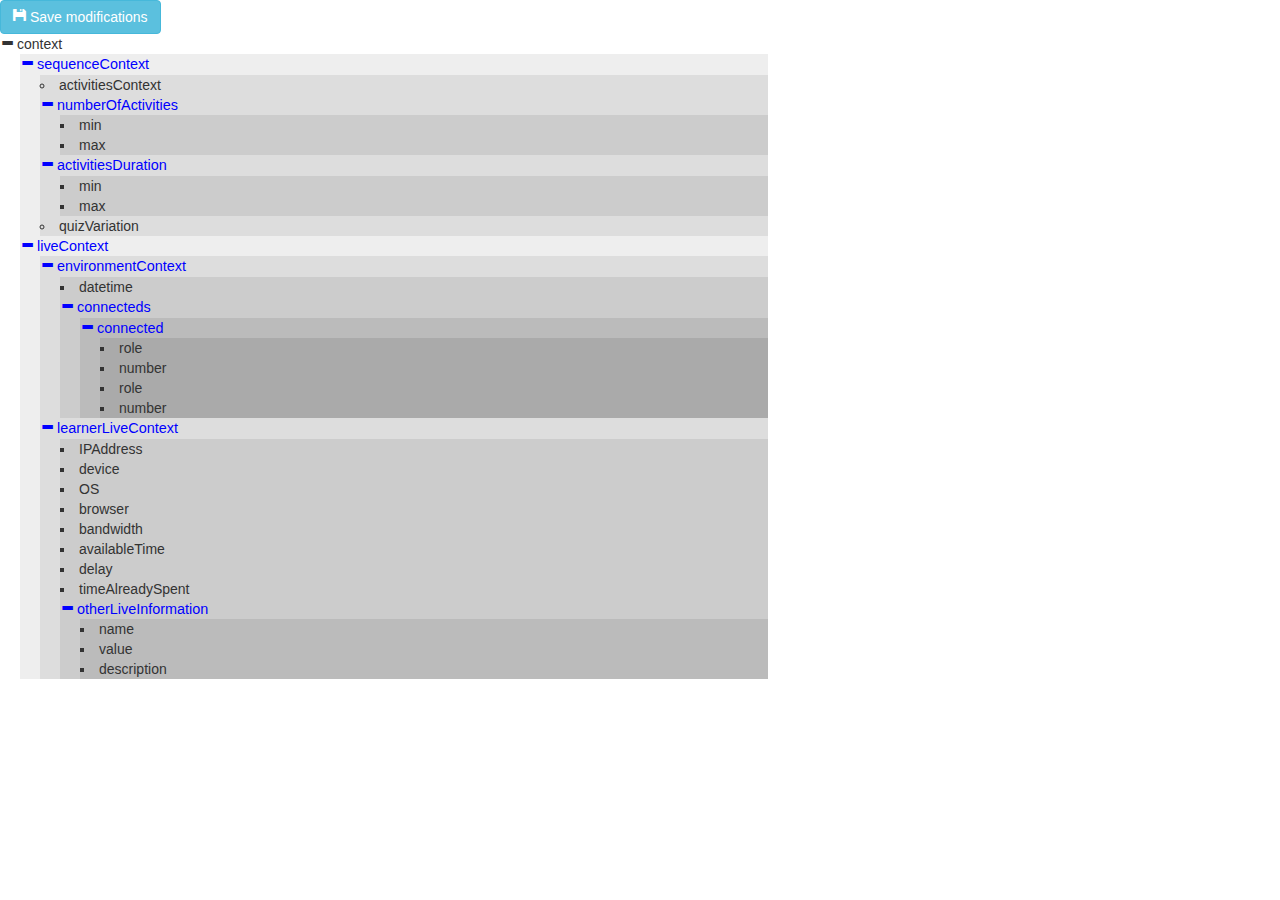
<file: index2.html>
<!DOCTYPE HTML>
<!-- This file is simply a demo of how to use the XMLManipulator
You can change the call to manipulateXML to make some tests. See xmlManipulator.js for details about the way to call it. -->
<html>
    <head>
		<meta http-equiv="content-type" content="text/html; charset=UTF-8" />
        <link href="css/bootstrap.css" type="text/css" rel="stylesheet"/>
        <link href="XMLDisplay.css" type="text/css" rel="stylesheet"/>
        
        <style>
            #container{
                float:left;
                width: 60%;
            }       

            #receiver{
                float:left;
                width: 30%;
            }
            
            body{
                overflow-y: scroll;
            }
        </style>
    </head>
    
    <body>
    
        <div id="container"></div>
        <div id="receiver"></div>
        
        <script type="text/javascript" src="jquery-2.1.1.js"></script>
        <script type="text/javascript" src="js/bootstrap.js"></script>
        
        <script type="text/javascript" src="xmlManipulator.js"></script>
        <script type="text/javascript">
            manipulateXML('foveaContext.xml','#container', 'modify', "#receiver");
            
            $('#receiver').on('leafValueReading', function(event, value, id, container){
                //alert('Value: '+value+ ', id: '+id +', container: ' +container);
                $(event.target).append('Value: '+value+ ', id: '+id +', container: ' +container + '<br/>');
            
            });
        </script>
    </body>
    
</html>
</file>
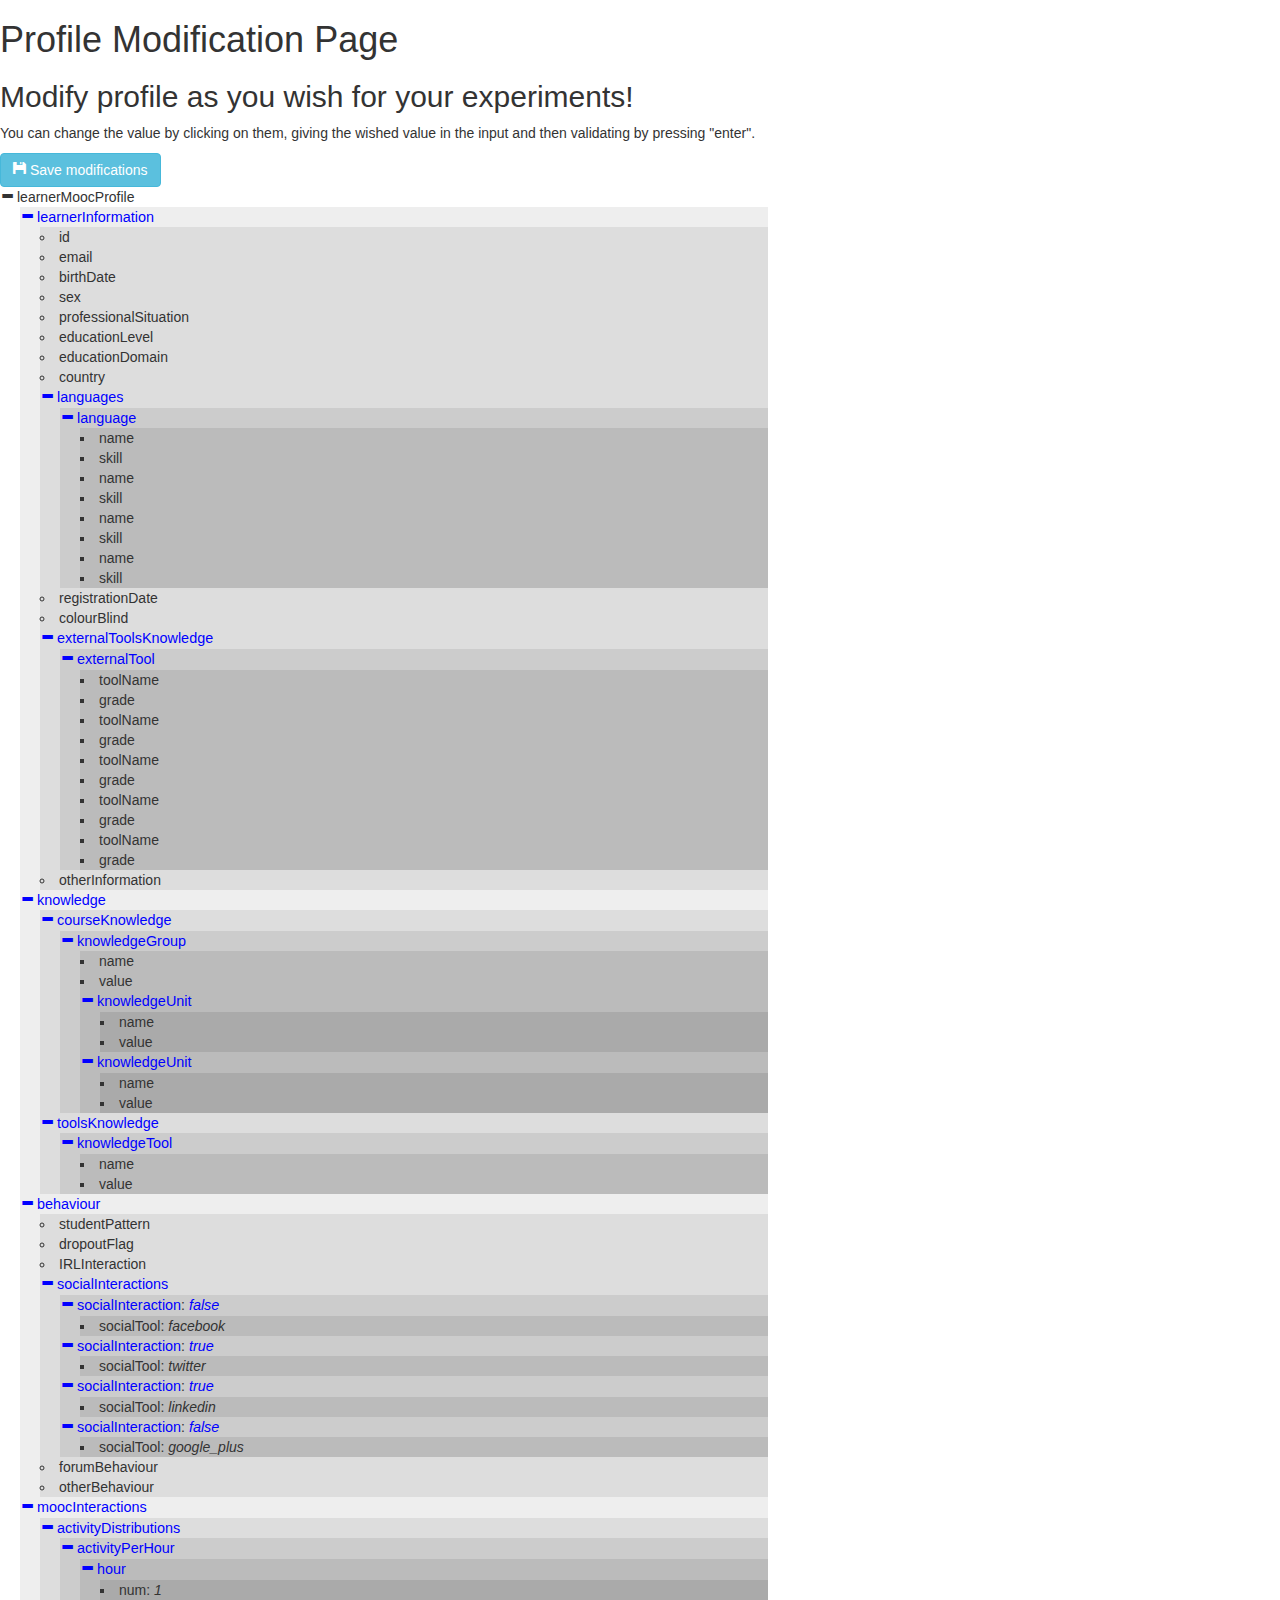
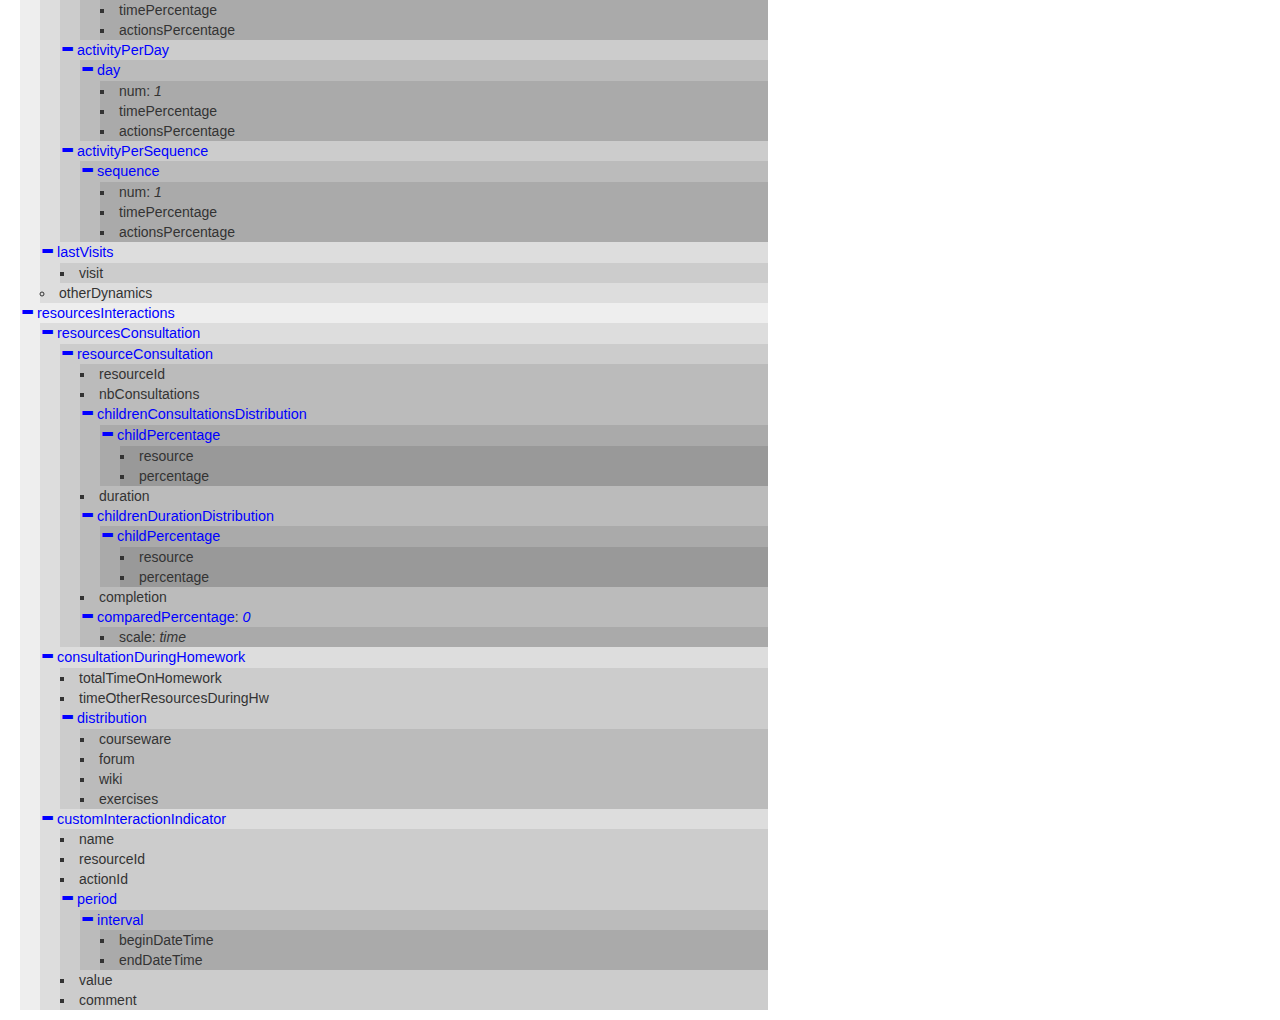
<file: index3.html>
<!DOCTYPE HTML>
<!-- This file is simply a demo of how to use the XMLManipulator
You can change the call to manipulateXML to make some tests. See xmlManipulator.js for details about the way to call it. -->
<html>
    <head>
		<meta http-equiv="content-type" content="text/html; charset=UTF-8" />
        <link href="css/bootstrap.css" type="text/css" rel="stylesheet"/>
        <link href="XMLDisplay.css" type="text/css" rel="stylesheet"/>
        
        <style>
            #container{
                float:left;
                width: 60%;
            }       

            #receiver{
                float:left;
                width: 30%;
            }
            
            body{
                overflow-y: scroll;
            }
        </style>
    </head>
    
    <body>
    <h1>Profile Modification Page</h1>
    <h2>Modify profile as you wish for your experiments!</h2>
    <p>You can change the value by clicking on them, giving the wished value in the input and then validating by pressing "enter".</p>
        <div id="container"></div>
        <div id="receiver"></div>
        
        <script type="text/javascript" src="jquery-2.1.1.js"></script>
        <script type="text/javascript" src="js/bootstrap.js"></script>
        
        <script type="text/javascript" src="xmlManipulator.js"></script>
        <script type="text/javascript">
            manipulateXML('foveaProfile.xml','#container', 'modify', "#receiver");
            
            $('#receiver').on('leafValueReading', function(event, value, id, container){
                //alert('Value: '+value+ ', id: '+id +', container: ' +container);
                $(event.target).append('Value: '+value+ ', id: '+id +', container: ' +container + '<br/>');
            
            });
        </script>
    </body>
    
</html>
</file>
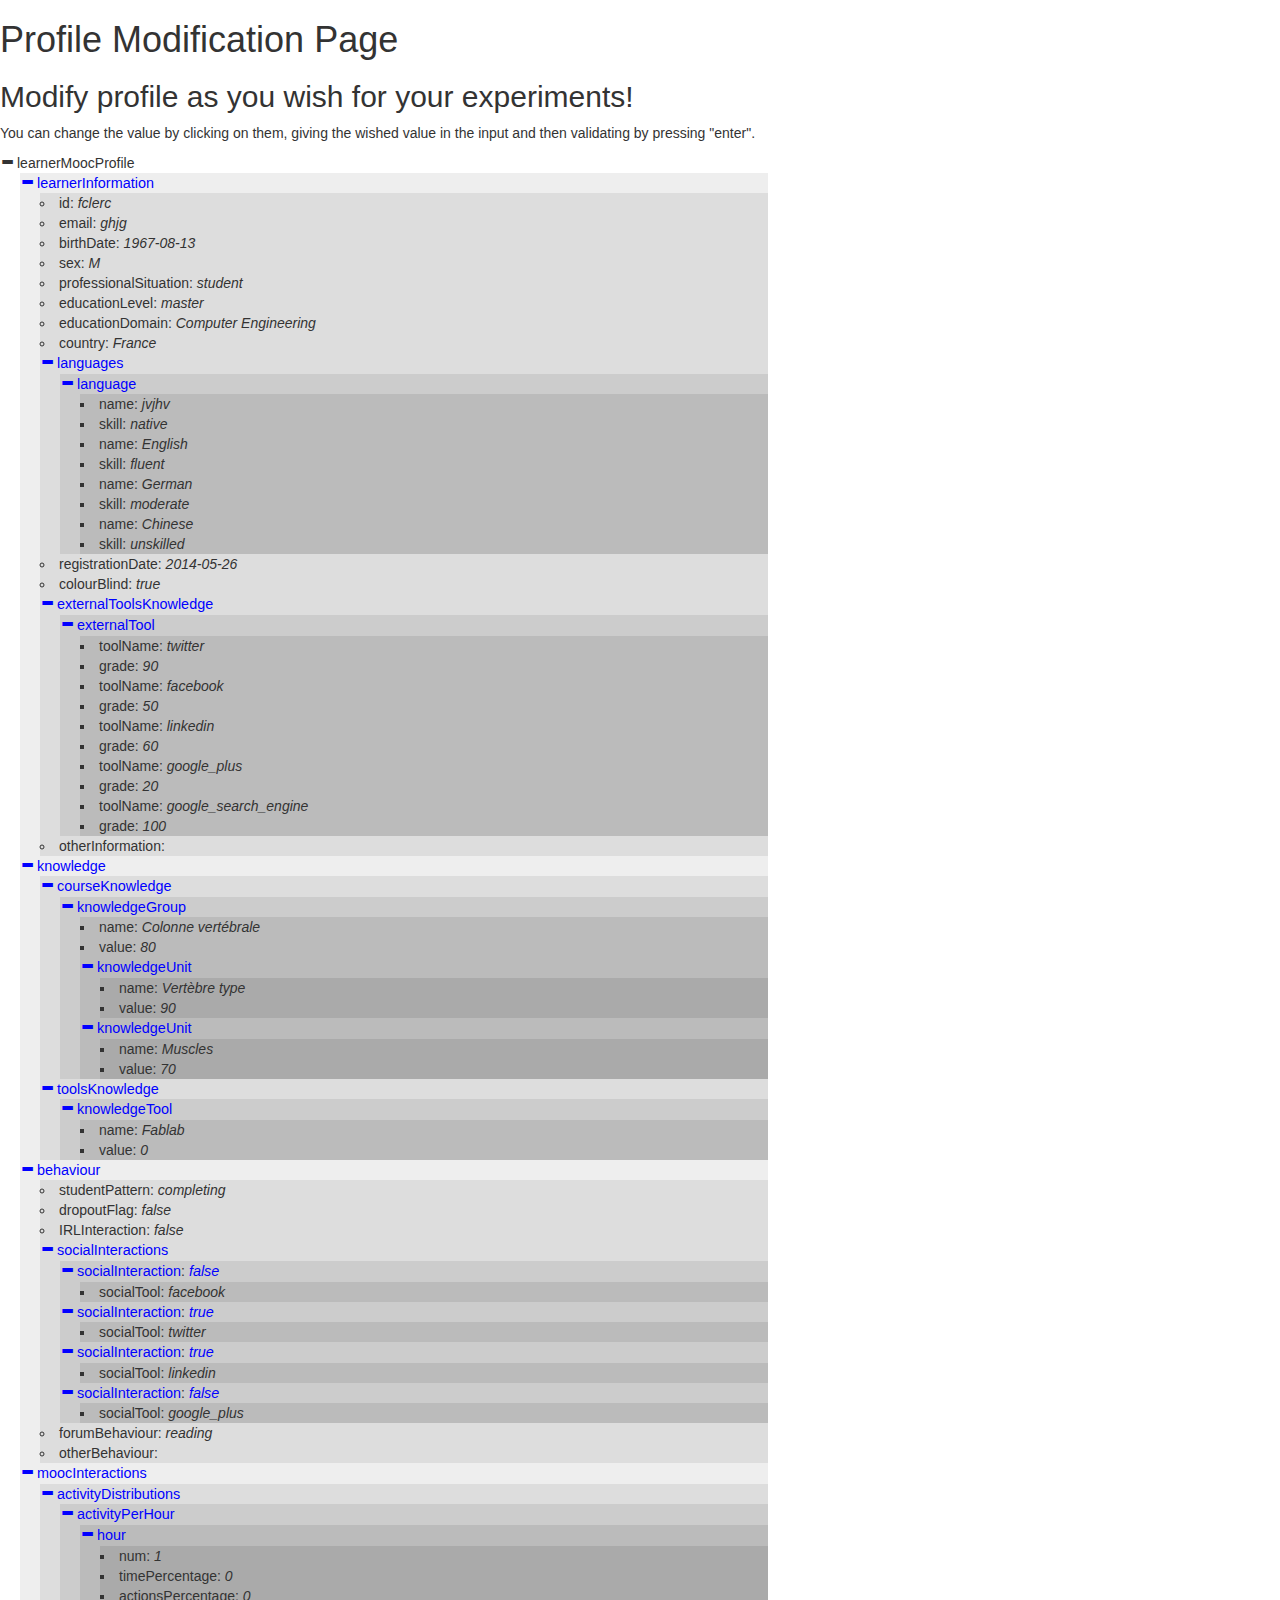
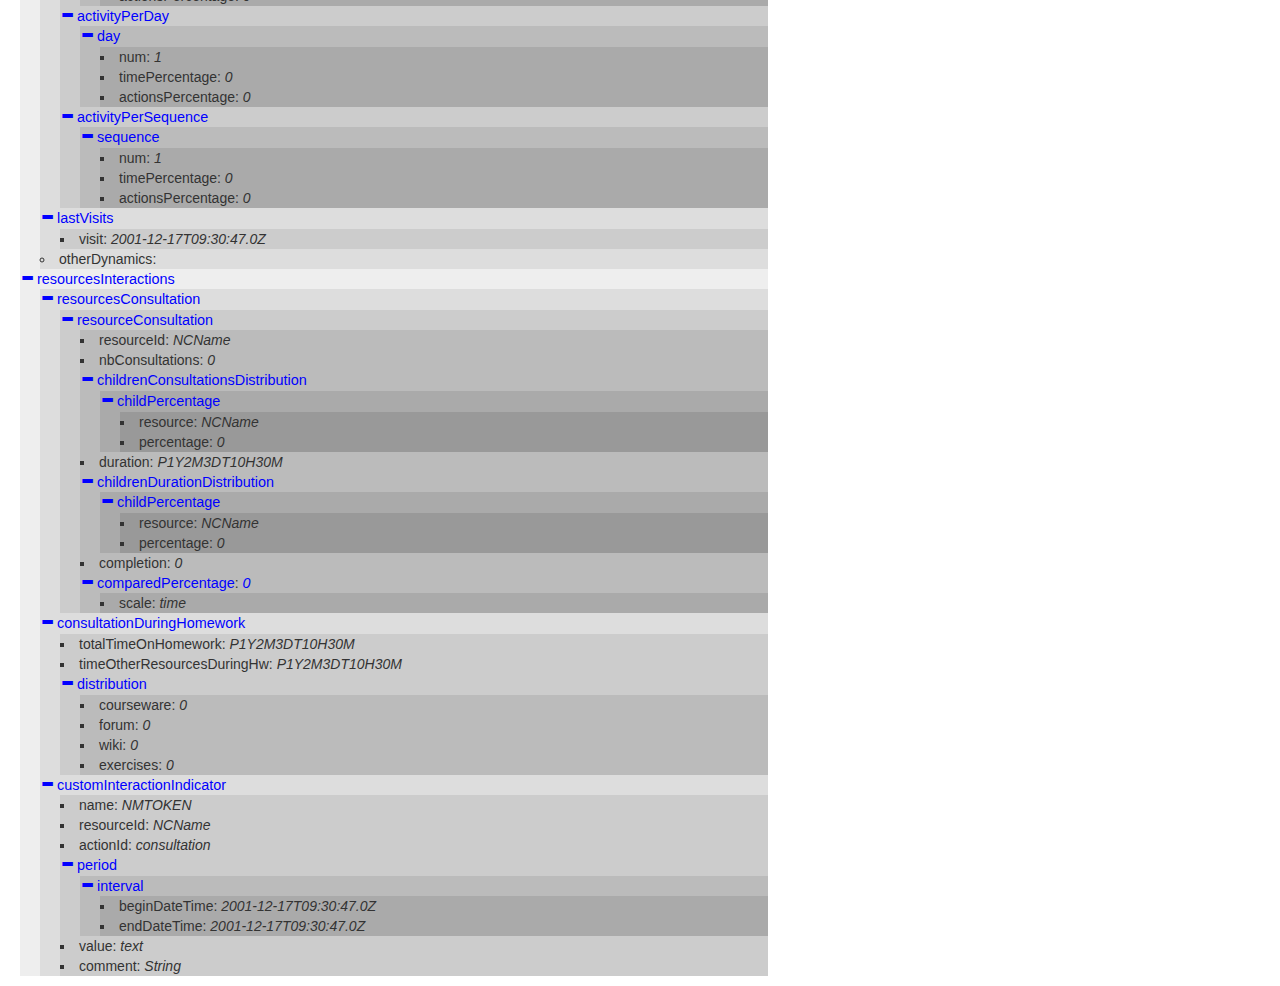
<file: learner_profile_editor.html>
<!DOCTYPE HTML>
<!-- This file is simply a demo of how to use the XMLManipulator
You can change the call to manipulateXML to make some tests. See xmlManipulator.js for details about the way to call it. -->
<html>
    <head>
		<meta http-equiv="content-type" content="text/html; charset=UTF-8" />
        <link href="css/bootstrap.css" type="text/css" rel="stylesheet"/>
        <link href="css/XMLDisplay.css" type="text/css" rel="stylesheet"/>
        
        <style>
            #container{
                float:left;
                width: 60%;
            }       

            #receiver{
                float:left;
                width: 30%;
            }
            
            body{
                overflow-y: scroll;
            }
        </style>
    </head>
    
    <body>
    <h1>Profile Modification Page</h1>
    <h2>Modify profile as you wish for your experiments!</h2>
    <p>You can change the value by clicking on them, giving the wished value in the input and then validating by pressing "enter".</p>
        <div id="container"></div>
        <div id="receiver"></div>
        
        <script type="text/javascript" src="js/jquery-2.1.1.js"></script>
        <script type="text/javascript" src="js/bootstrap.js"></script>
        
        <script type="text/javascript" src="js/xmlManipulator.js"></script>
        <script type="text/javascript">
            manipulateXML('resources/teacher/profiles/profile1.xml','#container', 'modify', "#receiver");
            
            $('#receiver').on('leafValueReading', function(event, value, id, container){
                //alert('Value: '+value+ ', id: '+id +', container: ' +container);
                $(event.target).append('Value: '+value+ ', id: '+id +', container: ' +container + '<br/>');
            
            });
        </script>
    </body>
    
</html>
</file>
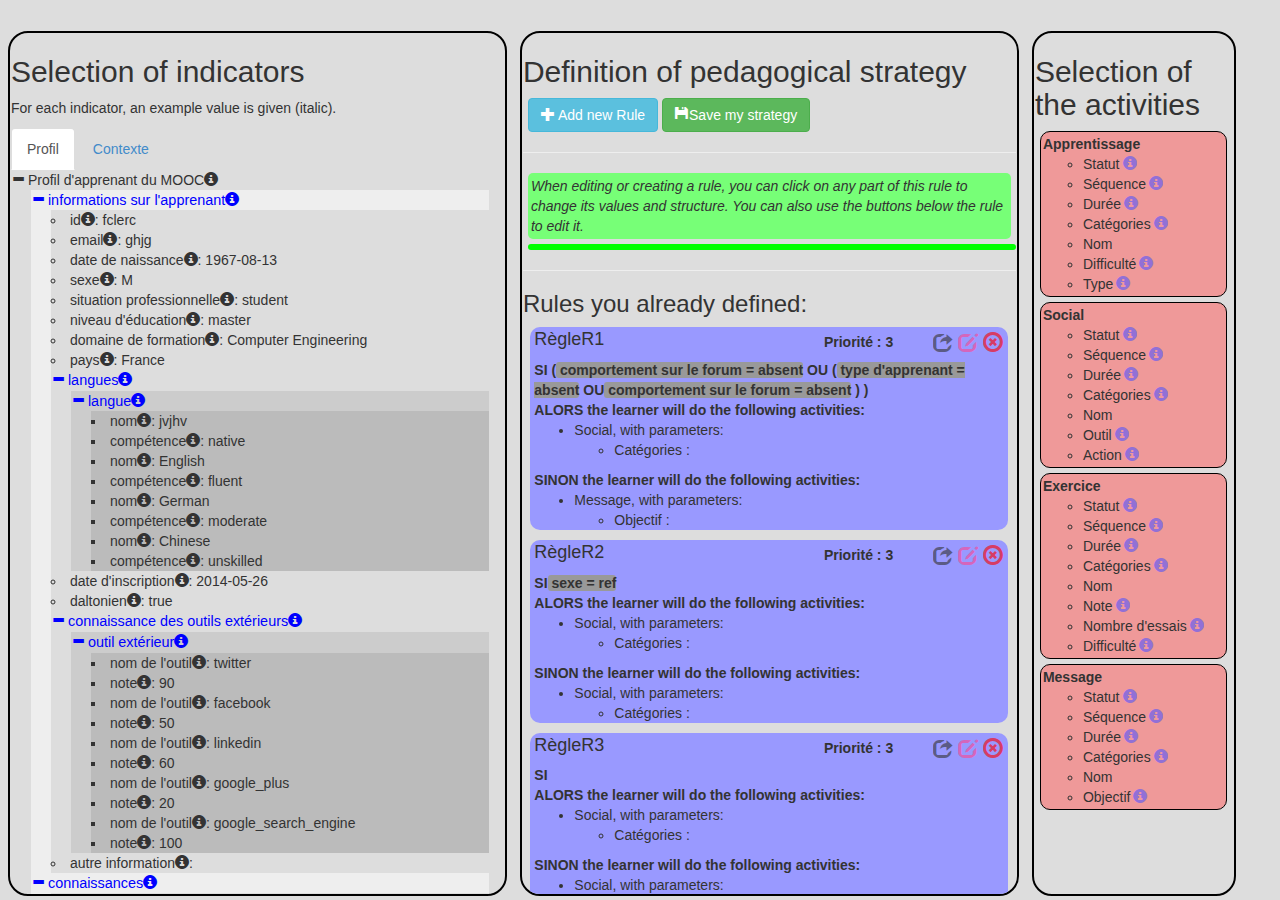
<file: rules_definition.html>
<!DOCTYPE HTML>

<html>
    <head>
		<meta http-equiv="content-type" content="text/html; charset=UTF-8" />
        <link href="css/bootstrap.css" type="text/css" rel="stylesheet"/>
        <link href="css/XMLDisplay.css" type="text/css" rel="stylesheet"/>
        <link href="css/RulesInterface.css" type="text/css" rel="stylesheet"/>
        
        <style>
        
        </style>
    </head>
    
    <body>
        <div id="ProfileAndContext" class="mains">
            <h2>Selection of indicators</h2>
            <p>For each indicator, an example value is given (italic).</p>
            <ul class="nav nav-tabs">
                <li class="active" id="profileTabLi"><a href="#Profile" data-toggle="tab">Profile</a></li>
                <li id="contextTabLi"><a href="#Context" data-toggle="tab">Context</a></li>
            </ul>
            <div class="tab-content">
                <div class="tab-pane active" id="Profile"></div>
                <div class="tab-pane" id="Context"></div>
            </div>
        
        </div>
	
		<div id="Rules" class="mains">
			<h2>Definition of pedagogical strategy</h2>
			<button id="ruleAdder" class = "btn btn-info"><span class="glyphicon glyphicon-plus"></span> <span>Add new Rule</span></button>
			<button id="strategySaver" class = "btn btn-success"><span class="glyphicon glyphicon-floppy-disk"></span><span>Save my strategy</span></button>
            <hr/>
			<div id="newRuleInstruction">When editing or creating a rule, you can click on any part of this rule to change its values and structure. You can also use the buttons below the rule to edit it.</div>
			<div id="newRuleContainer"></div>
			<div id="newRuleForm"></div>
            <div id="newRuleButtons"></div>
            <hr/>
            <h3>Rules you already defined:</h3>
            
            <div id="uselessDivToInsertRulesAbove"></div>
		</div>
		<div id="Activities" class="mains">
			<h2>Selection of the activities</h2>
		</div>
        <div id="scaleDisplayer"></div>
		
        <script type="text/javascript" src="js/jquery-2.1.1.js"></script>
        <script type="text/javascript" src="js/bootstrap.js"></script>
        
        <script type="text/javascript" src="js/scaleDisplayers.js"></script>
        <script type="text/javascript" src="js/xmlManipulator.js"></script>
        <script type="text/javascript" src="translation/translate.js"></script>
        <script type="text/javascript" src="translation/icu.js"></script>
        <script type="text/javascript">
            
        
        
        $(function(){
        $.ajaxSetup({ cache: false });
            var translationFile = 'translation/fr.json';
        $.ajax({//loading translation
            type: "GET",
            url: translationFile,
            success: function(data){
                _.setTranslation(data);
        
            $('#ProfileAndContext h2, #ProfileAndContext p, #ProfileAndContext ul li a, #Rules h2, #Rules h3, #Rules button span, #Activities h2').each(function(){
                $(this).text(_($(this).text()));
            });
        
        
        $.getJSON('resources/schemas/profileScales.json', function(profileScales){
        $.getJSON('resources/schemas/contextScales.json', function(contextScales){
        $.ajax({
            type: "GET",
            url: 'resources/teacher/profiles/profile1.xml',
            success: function(profile){
        $.ajax({
            type: "GET",
            url: 'resources/teacher/liveContexts/liveContext1.xml',
            success: function(context){


        
                function switchProfileContext(){//switches from profile to context and vice-versa in left part.
                    if($('#Profile').hasClass('active')){
                        $('#Context').addClass('active');
                        $('#contextTabLi').addClass('active');
                        $('#Profile').removeClass('active');
                        $('#profileTabLi').removeClass('active');
                    }
                    else{
                        $('#Context').removeClass('active');
                        $('#contextTabLi').removeClass('active');
                        $('#Profile').addClass('active');
                        $('#profileTabLi').addClass('active');
                    }
                }
            
            
        $.ajax({//loading the strategy file, which contains all the required informations (including other files names)
            type: "GET",
            url: 'resources/teacher/strategies/foveaStrategy1.xml',
            success: function(data){//get the xml document
                var strategy = $(data);//load xml tree
                
                //loading the content of the other xml docs
                var profileFilename = $($(strategy).find('exploitedProfile')[0]).text();
                var contextFilename = $($(strategy).find('exploitedContext')[0]).text();
                var pedagogicalPropertiesFilename = $($(strategy).find('pedagogicalProperties')[0]).text();
                var t1 = manipulateXML(profileFilename,'#Profile', 'selectWithValues', "#Rules", profileScales, '#scaleDisplayer');
                var t2 = manipulateXML(contextFilename,'#Context', 'selectWithValues', '#Rules', contextScales, '#scaleDisplayer');
                
                $.when(t1, t2).done(function() {//when profile and context are displayed
                    
                    displayActivitiesAndRules(pedagogicalPropertiesFilename, strategy);
                    
                    
                    
                    //this object will be used as a dictionnary to make a list of parameters corresponding to their IDs, like 'P012' : 'Length' .
                    var parametersDictionnary= [];
                    //this object will be used as a dictionnary to make a list of activities corresponding to their IDs, like 'A001' : 'Learning' .
                    var activitiesDictionnary= [];
                    //when creating new rule, we need to give it an id, like R12. This variable contains the highest id a rule currently has.
                    var rulesMaxId = 0;
                    
                    //the element which triggers events to treat them when an element is clicked.
                    var reader = $('#Rules');
                    
                    function displayActivitiesAndRules(pedagogicalPropertiesFilename, strategy){
                        
                    
                        
                        $.ajax({
                            type: "GET",
                            url: pedagogicalPropertiesFilename,
                            success: function(data){
                                var xml = {};
                                xml['#Activities']=$(data);//load xml tree
                                
                                
                                
                                //the element that will contain all the activities
                                var activitiesContainer = $('<ul>').addClass('activities');
                                
                                //going through the activities a first time, to find the 'All' one and expand all the other parameters list with its parameters. At the same time, we fill the activitiesDictionnary.
                                var allActivityParameters = [];
                                $(xml['#Activities']).find('TypeOfActivity').each(function(){
                                    var activity = this;
                                    var activityName = _($($(activity).children('Name')[0]).text());
                                    //filling the activitiesDictionnary                                    
                                    var activityId = $(activity).attr('ID');
                                    if(!activitiesDictionnary.hasOwnProperty(activityId)){
                                        activitiesDictionnary[activityId] = activityName;
                                    }
                                    
                                    if(activityName == 'All'){
                                        $(activity).find('Parameter').each(function(){
                                            allActivityParameters.push(this);
                                        });
                                    }
                                });
                                
                                
                                //going through activities to display them and their parameters as lists.
                                $(xml['#Activities']).find('TypeOfActivity').each(function(){
                                    $(activitiesContainer).append(displayActivity(this, allActivityParameters));
                                });
                                
                                
                                $('#Activities').append(activitiesContainer);
                                
                                //setting events when clicking on activities and parameters
                                
                                //event when clicking on activity names. Msg is 'activity', id, '#Activities' 
                                $('#Activities .activity > span').click(function(event){
                                
                                    var activityId = $(event.target).attr('id');
                                    $(reader).trigger("leafValueReading",  ['activity', activityId, '#Activities']);
                                });
                                //event when clicking on parameters names. Msg is 'parameter', id, '#Activities' 
                                $('#Activities .parameters .activityParameter ').click(function(event){
                                    var parameterId = $(event.target).attr('id');
                                    $(reader).trigger("leafValueReading",  ['parameter', parameterId, '#Activities']);
                                });
                                
                                
                                //displaying the rules in the center part of the page.
                                //placed here in the code : the parametersDictionnary is defined just above and ready to be used.
                                $(strategy).find("rule").each(function(){
                                    displayRule(this, '#uselessDivToInsertRulesAbove', false, false);
                                });
                                
                                
                            },
                            cache: false
                        });
                    
                    }	
                    
                    
                    
                    /*
                    Takes an xml element containing the activity, and the list of parameters contained in the 'All' activity.
                    Returns the html.
                    
                    
                    */
                    function displayActivity(activity, allActivityParameters){
                        var activityName = _($($(activity).children('Name')[0]).text());
                        var activityId = $(activity).attr('ID');
                        if(activityName != 'All'){//the 'All' activity is only used to factorize parameters that apply to all activities, and is therefore not displayed
                            //displaying the parameters of the activity, including the parameters contained in the 'All' activity
                            var activityContainer=$('<li>').addClass('activity').append($('<span>').append(activityName).attr('id', activityId));
                            
                            var parametersContainer =$('<ul>').addClass('parameters');
                            
                            $(allActivityParameters).each(function(){
                                addParameterToList(this, parametersContainer);								
                            });
                            $(activity).find('Parameter').each(function(){
                                addParameterToList(this, parametersContainer);
                            });
                            
                            $(activityContainer).append(parametersContainer);
                            return activityContainer;
                        }
                        
                        else{								
                            return '';
                        }
                    }
                    
                    /*
                    Takes a parameter xml element, with the div which will have to contain it.
                    Appends the container with html.
                    
                    */
                    function addParameterToList(parameter, container){
                        var parameterName = _($($(parameter).children('Name')[0]).text());
                        var parameterId = $(parameter).attr('ID');
                        var parameterComment = $($(parameter).children('Comment')[0]).text();
                        var parameterScale = $(parameter).children().last();//the scale is always the last element in the parameter element
                        var parameterContainer = $('<span>').append(parameterName).addClass('activityParameter').attr('id', parameterId);
                        $(container).append($('<li>').append(parameterContainer));
                        
                        
                        //displaying an information popover with the comment : doesn't work because of size of the containing window
                        //var commentPopover = $('<a>').attr('id', 'popParameterComment').attr('href', '#').attr('data-toggle', 'popover').attr('data-content', parameterComment).append($('<span>').addClass('glyphicon glyphicon-info-sign commentPopover'));
                        
                        //displaying comment in alert
                        if(parameterComment != ''){
                            var commentPopover = $('<span>').addClass('glyphicon glyphicon-info-sign commentPopover').attr('title', _('Click for more information'));
                            $(commentPopover).click(function(){
                                alert(parameterComment);
                            });
                            
                            $(commentPopover).hover(function(){
                                $('#scaleDisplayer').empty();
                                displayParameterScale((parametersDictionnary[parameterId]).scale, '#scaleDisplayer', false);
                                $('#scaleDisplayer').show();
                            },
                            function(){
                                $('#scaleDisplayer').hide();
                            
                            });
                            
                            $($(container).find('li').last()).append(commentPopover);
                        }
                        
                        if(!parametersDictionnary.hasOwnProperty(parameterId)){//if this parameter is not yet in the Dictionnary, add it.
                            parametersDictionnary[parameterId] = {name: parameterName, comment: parameterComment, scale: parameterScale};
                        }
                    }
                    
                    
                    
                    function getParameterId(parameterName){
                        $.each(parametersDictionnary, function(id, value){
                            if(value.name==parameterName){
                                return id;
                            }
                        });
                    }
                    
                    
                    
                    
                    /*
                    
                    
                    
                    
                    Rules Section
                    
                    */
                    
                    
                    
                    
                    
                    
                    
                    
                    
                    
                    
                    //responding to user definition of rules
                    /*
                    1: Selection of indicator
                    2: Selection of operator
                    3: referenceValue is given
                    4: Selection of activity for then
                    5: Selection of parameter for then
                    6: value of parameter is given for then
                    7: Selection of activity for else
                    8: Selection of parameter for else
                    9: value of parameter is given for else
                    10: Priority for the rule is given
                    11: Rule is ready to be edited
                    12: Rule is saved
                    13: chosing 'AND' or 'OR' (should be another number, but I only added it in the end)
                    
                    
                    At each time : change the xml tree, and make a new call on the displayer.
                    
                    */
                    var currentOperation = 0;
                    var instructions = ['Click on new rule', 'Choose the indicator you want to base your rule on from the profile or the context', 'Choose the operator you want to use in this rule in the form below', 'Give the value used for the comparison', 'Select the activity for the then part of the rule', 'Select a parameter you want to set for this activity', 'Give the value for the parameter', 'Select the activity for the else part of the rule', 'Select a parameter you want to set for this activity', 'Give the value for the parameter', 'Give the priority for this rule', 'Save your new rule', 'Success, your rule has been saved! You can create/edit another one if you want'];
                    
                    //used in last operations, to know whether we are in the definition of <then> or <else>
                    var operationToConsequence = ['new','if', 'if', 'if', 'then','then','then','else','else','else', 'priority', 'save', 'save'];
                    
                    var builtRule = {};
                    
                    var currentIndicatorId;//used to display the scale in todoBefore[3]
                    
                    var currentParameter;//used in stages when asking parameter value to the user, to add this parameter the <value>
                    var currentActivity;//used in stages when asking parameter to the user, to add the parameter to this activity
                    var currentCondition;//used in the case the user wants to define complex conditions, using AND and OR. It stores the constraint which is going to be combined with the next defined constraint. Also used to know which is the target constraint chosing operator and value in stages 2 and 3, or when a constraint is edited
                    var editingCondition = false;//true iff we are editing a constraint (to make the difference with the case when adding a new constraint)
                    
                    
                    var resetAllCurrent = false; //in case the rule has just been saved, reset all the 'current' variables to avoid any problem if user clicks on buttons without paying attention
                    
                    
                    var formToDisplay = '' //used when displaying a new rule, to know whether a form has to be displayed in it.
                    //formToDisplay  = string. 'comparisonOperator' = form to select an operator for currentCondition; 'refValueConstraint' = form for the value of currentParameter; 'refValueParameter' = form for the value of currentParameter; 'priority' = you know what.
                    //'indicator' if the user has to chose an indicator in the list (either to edit an indicator, or to chose the indicator of a new constraint)
                    //'parameter' if the user has to chose a new parameter in the list
                    //'thenActivity' if the user has to chose an activity in the list for the then part
                    //'elseActivity' if the user has to chose an activity in the list for the else part
                    //'conditionType' if the user has to chose between 'and' and 'or'
                    //'conditionTypeEdition' if the user has to chose between 'and' and 'or' to MODIFY a condition operator
                    
                    
                    $("#Rules").on("leafValueReading", function(event, value, id, container){
                        
                        
                        if(currentOperation ==1){//user gives an indicator, other things are just ignored
                            if(container == "#Profile" || container == "#Context"){
                                var newConstraint = $('<constraint>').append($('<indicator>').text(id));
                                currentIndicatorId = id;
                                if($(builtRule).find('if').length === 0){//there's no 'if' defined.                                    
                                    $(builtRule).append($('<if>').append(newConstraint));
                                    currentCondition = newConstraint[0];
                                }
                                
                                
                                else if(typeof currentCondition != 'undefined' && currentCondition !== null){//we are defining a constraint contained in 'and' or 'or'; or editing a constraint
                                    if(editingCondition){
                                        $($(currentCondition).find('indicator')[0]).text(id);
                                        editingCondition = false;
                                    }
                                    else{
                                        $(currentCondition).parent().append(newConstraint);
                                        currentCondition = newConstraint[0];
                                    }
                                }
                                
                                
                                else{//else : replace the first indicator (or create it, in the case the rule only contains <if></if> TODO : maybe forget it, and don't display 'edit if' button once <if> is not void.
                                    if($(builtRule).find('constraint').length==0){//create the first constraint
                                        $($(builtRule).find('if')[0]).append(newConstraint);
                                    }
                                    else{//replace the first constraint
                                        $($(builtRule).find('constraint')[0]).replaceWith(newConstraint);
                                    }
                                    currentCondition = newConstraint[0];
                                }
                                goFromTo(1,2);
                            }
                        }
                        
                        else if(currentOperation ==2){//received event contains the operator
                            if(container=='#newRuleContainer'){
                                var op = $('<operator>').text(value);
                                if($(currentCondition).find('operator').length == 1){//constraint already has an operator
                                    $($(currentCondition).find('operator')[0]).text(value);
                                }
                                else{//constraint doesn't have any operator, create it
                                    op.insertAfter($($(currentCondition).find('indicator')[0]));
                                }
                                goFromTo(2,3);
                                
                            }
                        }
                        
                        else if(currentOperation == 3){//event contains the value to compare the indicator with
                            if(container=='#newRuleContainer'){
                                var refVal = $('<referencevalue>').text(value);
                                if($(currentCondition).find('referencevalue').length == 1){//constraint already has an operator
                                    $($(currentCondition).find('referencevalue')[0]).text(value);
                                }
                                else{//constraint doesn't have any operator, create it
                                    refVal.insertAfter($($(currentCondition).find('operator')[0]));  
                                }
                                goFromTo(3,4);
                            }
                        
                        }
                        
                        else if(currentOperation == 4 || currentOperation == 7){//an activity has been clicked on (either for then or else parts), or user has clicked on the button 'noelse'
                            if(container=='#Activities' && value == 'activity'){
                                var activity = $('<activity>').append($('<typeofactivity>').append(id)).append($('<parameters>'));
                                currentActivity = activity[0];
                                
                                var consequenceContainer = {};
                                if($(builtRule).find(operationToConsequence[currentOperation]).length === 0){
                                    consequenceContainer = $('<'+operationToConsequence[currentOperation]+'>').append($('<activities>')).append(activity);
                                    $(builtRule).append(consequenceContainer);
                                }
                                else{
                                    consequenceContainer = $(builtRule).find(operationToConsequence[currentOperation])[0];
                                    $(consequenceContainer).append(activity);
                                }
                                
                                goFromTo(currentOperation, currentOperation+1);
                            }
                            
                        }
                        
                        else if(currentOperation == 5 ||currentOperation==8){//a parameter has been clicked on
                            if(container=='#Activities' && value == 'parameter'){
                                //var activity = $($(builtRule).find(operationToConsequence[currentOperation])[0]).find('activity').last();
                                
                                var parameter = $('<parameter>').append($('<id>').text(id));
                                $($(currentActivity).find('parameters')[0]).append(parameter);
                                currentParameter = parameter[0];
                                goFromTo(currentOperation, currentOperation+1);
                            }
                        }
                        
                        else if(currentOperation == 6 || currentOperation == 9){//value of the parameter has  been given
                            
                            if(container == '#newRuleContainer'){
                                if($(currentParameter).find('value').length === 0){
                                    $(currentParameter).append($('<value>').append(value));
                                }
                                else{
                                    $($(currentParameter).find('value')[0]).text(value);
                                }
                                goFromTo(currentOperation, currentOperation-1);
                            }
                        }
                        
                        else if(currentOperation==10){
                            if(container == '#newRuleContainer'){
                                $(builtRule).prepend($('<priority>').append(value));
                                goFromTo(10,11);
                            }
                        }
                        
                        else if(currentOperation == 13){
                            if(currentCondition.nodeName == 'constraint' || currentCondition.nodeName == 'CONSTRAINT' || formToDisplay == 'conditionType'){//we are adding a new constraint
                                $(currentCondition).wrap($('<'+ value +'>'));
                            }
                            else{//we are changing the 'and' or 'or' of the current condition
                                
                                var content = $(currentCondition).html();
                                $(currentCondition).replaceWith($('<'+ value +'>').html(content));
                            }
                            goFromTo(13, 1);
                        }
                        
                    });
                    
                    /*
                    Function used to change the interface and text dispalyed when going from any 'currentOperation' origin to any other 'currentOperation' target.
                    
                    */
                    function goFromTo(origin, target){
                        currentOperation = target;
                        todoAfter[origin]();
                        todoBefore[target]();
                        
                        if(target!==0 && target !=12){
                            displayNewRule();
                        }
                        //instruct();
                    }
                    
                    var todoBefore = [//contains what has to be done before each operation
                        function(){//0
                            removeAllButtons();
                            $('#newRuleContainer').empty();
                        },
                        function(){//1
                            //addEditButtons();
                            formToDisplay = 'indicator';
                        },
                        function(){//2
                            formToDisplay = 'comparisonOperator';
                        
                        },
                        function(){//3
                            formToDisplay = 'refValueConstraint';
                            var indicatorName;
                            if($(profile).find('#'+currentIndicatorId)[0]){
                                indicatorName = $(profile).find('#'+currentIndicatorId)[0].nodeName;
                                displayIndicatorScale(indicatorName, '#newRuleForm', currentIndicatorId, profileScales, true);
                            }
                            else{
                                indicatorName = $(context).find('#'+currentIndicatorId)[0].nodeName;
                                displayIndicatorScale(indicatorName, '#newRuleForm', currentIndicatorId, contextScales, true);
                            }
                        },
                        function(){//4
                            formToDisplay = 'thenActivity';
                        
                        },
                        function(){//5
                            formToDisplay = 'parameter';
                        
                        },
                        function(){//6
                            formToDisplay = 'refValueParameter';
                            //displaying information about the scale just above the rule
                            var currentParameterId = $($(currentParameter).find('id')[0]).text();
                            if(parametersDictionnary[currentParameterId]){
                                displayParameterScale((parametersDictionnary[currentParameterId]).scale, '#newRuleForm', true);
                            }
                        },
                        function(){//7
                            formToDisplay = 'elseActivity';
                        
                        },
                        function(){//8
                            formToDisplay = 'parameter';
                        
                        },
                        function(){//9 TODO : eliminate it, same as 6
                            formToDisplay = 'refValueParameter';
                            //displaying information about the scale just after the form
                            var currentParameterId = $($(currentParameter).find('id')[0]).text();
                            if(parametersDictionnary[currentParameterId]){
                                displayParameterScale((parametersDictionnary[currentParameterId]).scale, '#newRuleForm', true);
                            }
                        
                        },
                        function(){//10
                            formToDisplay = 'priority'
                            //displayValueInput();
                        
                        },
                        function(){//11
                            //addEditButtons();
                        },
                        function(){//12
                            removeAllButtons();
                            $('#newRuleContainer').empty();
                        },
                        function(){//13
                            if(formToDisplay != 'conditionTypeEdition'){
                                formToDisplay = 'conditionType';
                            }
                        }
                    ];
                    
                    
                    
                    
                    
                    var todoAfter = [//contains what has to be done after each operation
                        function(){//0
                        
                        
                        },
                        function(){//1
                        
                        
                        },
                        function(){//2
                            removeForms();
                            formToDisplay = '';
                        },
                        function(){//3
                            formToDisplay = '';
                            removeForms();
                        
                        },
                        function(){//4
                            formToDisplay = '';
                        
                        },
                        function(){//5
                            formToDisplay = '';
                        
                        },
                        function(){//6
                            removeForms();
                            formToDisplay = '';
                        },
                        function(){//7
                            formToDisplay = '';
                        
                        },
                        function(){//8
                            formToDisplay = '';
                        
                        },
                        function(){//9
                            removeForms();
                        
                        },
                        function(){//10
                            removeForms();
                            formToDisplay = '';
                        },
                        function(){//11
                            removeForms();
                            if(resetAllCurrent){//in case the rule has just been saved, reset all the 'current' variables to avoid any problem if user clicks on buttons without paying attention
                                currentActivity = null;
                                currentCondition = null;
                                currentParameter = null;
                            }
                            resetAllCurrent = false;
                        },
                        function(){//12
                        
                        },
                        function(){//13
                            removeForms();
                            formToDisplay = '';
                        }
                    ];
                    
                    
                    
                    
                    function saveRule(){
                        var ruleInXMLFile = $(strategy).find('rule[id="' + $(builtRule).attr('id') + '"]');
                        if(ruleInXMLFile.length === 0){//this is a new rule, add it to the end of the file
                            $($(strategy).find('strategyRules')[0]).append(builtRule);
                           rulesMaxId++;//the rule is now stored, let's go the next id for future rules
                           displayRule(builtRule, '#uselessDivToInsertRulesAbove', true, false);
                        }
                        else{//the rule already exists, replace it in the file
                            $(ruleInXMLFile[0]).replaceWith(builtRule);
                            updateRule(builtRule, $(builtRule).attr('id'));
                        }
                       
                        goFromTo(11,12);
                        
                    }
                    
                    $('#ruleAdder').click(function(){
                        if(currentOperation === 0 || currentOperation == 12){
                            var nextRuleId = rulesMaxId+1;
                            builtRule = $('<rule>').attr('id', 'R'+(nextRuleId));
                            goFromTo(0,1);
                        }
                    });
                    //obsolete
                    function addEditButtons(){
                        addButton(_("Edit 'IF'"), 'ifEditorButton', 1);
                        addButton(_("Add 'THEN' Activity"), 'thenEditorButton', 4);
                        addButton(_("Add 'ELSE' Activity"), 'elseEditorButton', 7);
                        addButton(_('Save rule'), 'ruleSaver', 11);
                    }
                    
                    $('#strategySaver').click(function(){
                        var xmlS = (new XMLSerializer()).serializeToString(strategy[0]);
                        $.post('saveXMLDocument.php', { file: 'foveaStrategy.xml' , data: xmlS}, 
                            function(data, txt, jqXHR){
                                if(txt=="success"){
                                    alert(_('Your data have been successfully saved'));
                                }
                            }
                        );
                    
                    });
                    
                    function displayNewRule(){//when creating a new rule, displays the rule in the #newRuleContainer and displays instruction
                        $('#newRuleContainer').text('');//empty the container
                        $('#newRuleContainer').append($('<div>').attr('id', 'emptyDiv'));//adding empty div to pass it as insBeofre argument in displayRule function
                        (displayRule(builtRule[0], '#emptyDiv', true, true));//displaying the in-process rule
                        
                    }
                    
                    function instruct(){//giving next instruction to the user
                        $('#newRuleInstruction').text(_(instructions[currentOperation]));
                        if(currentOperation !== 0 && currentOperation != 12){
                            //$('#newRuleInstruction').append(_(', or click on a button below'));
                        }
                    }
                    
                    
                    //displays the value input together with a button to click on
                    function displayValueInput(){							
                        var valueInput = $('<input>').attr('type', 'text');
                        
                        $('#newRuleForm').append(valueInput);
                        $('#newRuleForm').append($('<span>').addClass('glyphicon glyphicon-ok-sign').attr('title', _('Validate')));
                        
                        $('#newRuleForm .glyphicon-ok-sign').unbind('click').click(function(){
                            var val = $('#newRuleForm input').val();
                            $(reader).trigger("leafValueReading",  [val, 0, '#newRuleForm']);									
                        });
                    }
                    
                    //removes all forms in the rules part.
                    function removeForms(){
                        $('#newRuleForm').empty();
                    }
                    //obsolete
                    function addButton(value, id, operationIfClicked){//adding a button to chose next interaction with the rule; and triggering event to the reader
                        if($('#newRuleButtons').find('#'+id).length===0){                            
                            var button = $('<button>').append(value).addClass('operationButton btn btn-primary').attr('id', id);
                            $(button).click(function(){
                                
                                
                                goFromTo(currentOperation, operationIfClicked);
                                if(id=="ruleSaver"){
                                    resetAllCurrent = true;
                                    saveRule();
                                }
                                else if(id=='ifEditorButton'){
                                    currentCondition = null;
                                }
                            });
                            $('#newRuleButtons').append(button);
                        }
                    }
                    
                    function removeAllButtons(){
                        $('#newRuleButtons').empty();
                    }
                    
                    
                    
                    
                    
                    function updateRule(ruleXML, id){//updates a rule which is displayed : removes the rule and displays the new one at the same place/
                        formerRuleContainer = $('#Rules').find('.ruleContainer[id="' + id + '"]');
                        insBefore = $(formerRuleContainer).next();
                        $(formerRuleContainer).remove();
                        displayRule(ruleXML, insBefore, false, false);                        
                    }
                    
                    function duplicateAndEditRule(rule){
                        if($('#newRuleContainer').text().length===0){//no rule is currently being edited
                                currentOperation = 11;
                                builtRule = $(rule).clone();
                                var nextRuleId = rulesMaxId+1;
                                $(builtRule).attr('id', 'R'+(nextRuleId));
                                //addEditButtons();
                                displayNewRule();
                                $('#newRuleInstruction')[0].scrollIntoView(true);
                        }
                    }
                    
                    /*
                        Argument is a xml node containing a rule .
                        This function displays the rule just before the second argument insBefore
                        createdRule is a boolean, true iff the rule is has been built by the user during current use of the page (thus don't go in the part that tries to find the highest id of rules)
                        editMode is a boolean, true iff rule is currently being enabled (this allow click on elements to edit them directly)
                        
                    */
                    function displayRule(rule, insBefore, createdRule, editMode){
                        
                        //top-right sign to remove the rule
                        var ruleRemover = $('<span>').addClass('glyphicon glyphicon-remove-circle ruleRemover pull-right').attr('title', _('Delete rule'));
                        var ruleEditor = $('<span>').addClass('glyphicon glyphicon-edit ruleEditor pull-right').attr('title', _('Edit rule'));
                        var ruleDuplicator = $('<span>').addClass('glyphicon glyphicon-share ruleDuplicator pull-right').attr('title', _('Duplicate rule'));
                        
                        
                        
                        
                        
                        var priority = $($(rule).find("priority")[0]).text();
                        var priorityContainer = $('<div>').addClass('priority').append(_('Priority: '));
                        if(editMode && formToDisplay == 'priority'){//we are editing the priority
                            var valueInput = $('<input>').attr('type', 'text').attr('value', priority);
                            $(priorityContainer).append(valueInput);
                            var formValidator = ($('<span>').addClass('glyphicon glyphicon-ok-sign').attr('title', _('Validate')));
                            $(priorityContainer).append(formValidator);
                            
                            $(formValidator).unbind('click').click(function(){
                                var val = $(valueInput).val();
                                $(reader).trigger("leafValueReading",  [val, 0, '#newRuleContainer']);									
                            });
                           
                        }
                        else if(editMode){//just display the value, and an icon to modify it
                            $(priorityContainer).append(priority);
                            
                            var priorityEditor = $('<span>').addClass('glyphicon glyphicon-edit priorityEditor').attr('title', _('Edit priority'));
                            
                            $(priorityEditor).click(function(){
                                goFromTo(currentOperation, 10);				
                            });
                            
                            $(priorityContainer).append(priorityEditor);
                        }
                        else{
                            $(priorityContainer).append(priority);
                        }
                        
                        
                        var ruleContainer = $('<div>').attr('id', $(rule).attr('id')).addClass('ruleContainer').append($('<h4>').append(_('Rule') + $(rule).attr('id'))).append(ruleRemover).append(ruleEditor).append(ruleDuplicator).append(priorityContainer);
                        
                        if(editMode){
                            var ruleSaver = $('<span>').addClass('glyphicon glyphicon-floppy-disk ruleSaver pull-right').attr('title', _('Save rule'));
                            $(ruleSaver).click(function(){
                                goFromTo(currentOperation, 11);
                                resetAllCurrent = true;
                                saveRule();
                            });
                            
                            $(ruleContainer).append(ruleSaver);
                        }
                        
                        
                        if(!createdRule){
                            var ruleIdNumber = parseInt($(rule).attr('id').split('R')[1]);
                        
                            if(rulesMaxId <= ruleIdNumber){
                                rulesMaxId = ruleIdNumber;
                            }
                        }
                        
                        //Action to delete the rule
                        $(ruleRemover).click(function(){
                            if($('#newRuleContainer #' +$(rule).attr('id') ).length===0){//this is not the currently created rule : delete it in the xml tree
                                if(confirm(_('Are you sure to delete this rule ? It will not be possible to retrieve it later.'))){
                                    $(rule).remove();
                                    $(ruleContainer).remove();
                                }
                            }
                            
                            else{//this is the currently created rule
                                if(confirm(_('Are you sure to delete this new rule?'))){
                                    builtRule = {};
                                    goFromTo(currentOperation, 0);
                                }
                                
                            }
                        });
                        
                        $(ruleEditor).click(function(){
                            if($('#newRuleContainer').text().length===0){//no rule is currently being edited
                                builtRule = $(rule);
                                goFromTo(currentOperation, 11);
                                $('#newRuleInstruction')[0].scrollIntoView(true);
                            }
                            else{
                                alert(_('Please save or delete your current rule before editing this one.'));
                            }
                        });
                        
                        $(ruleDuplicator).click(function(){
                            duplicateAndEditRule(rule);
                        });
                        
                        
                        
                        
                        
                        
                        
                        var ifContainer = $('<div>').addClass('ifContainer').append(_('IF'));

                        var ifElement = $(rule).find("if")[0];
                        if($(ifElement).children().length > 0){//there are constraints, display it
                            $(ifElement).children().each(function(){
                                $(ifContainer).append(getConditionElementContainer(this));
                            });
                        }
                        else if(editMode && formToDisplay == 'indicator'){//no constraint and we are in edit mode, wanting to modify indicator : tell the user he has to select an indicator
                            $(ifContainer).append($('<span>').addClass('instruction').append(_(' Select indicator')));
                        }
                        else if(editMode && formToDisplay !='indicator'){//editmode, with 'if' void and which is not currently edited : display a '+' icon to enable to add a constraint
                            var constraintAdder = $('<span>').addClass('glyphicon glyphicon-plus constraintAdder').attr('title', _('Add constraint'));
                            $(constraintAdder).click(function(){
                                goFromTo(currentOperation, 1);
                                currentCondition = null;
                            });
                            $(ifContainer).append(constraintAdder);
                        }
                        
                        
                        
                        todoWhenConditionReady();
                        
                        function getConditionElementContainer(element){
                            var toReturn;
                            if(element.nodeName == 'constraint' ||element.nodeName == 'CONSTRAINT'){
                                toReturn = getConstraintContainer(element);
                            }
                            else{//AND or OR, with 2 conditionElement children
                                var c1, c2;
                                if($(element).children().length >= 1){
                                    c1 = getConditionElementContainer($(element).children()[0]);
                                        if($(element).children().length >= 2){
                                            c2 = getConditionElementContainer($(element).children()[1]);
                                        }
                                        else if(editMode){
                                            var constraintRemover = $('<span>').addClass('glyphicon glyphicon-remove-circle constraintRemover').attr('title', _('Remove complex condition'));
                                            $(constraintRemover).click(function(){
                                                var constraintToKeep = $(element).children()[0]
                                                $(element).replaceWith(constraintToKeep);
                                                goFromTo(currentOperation, 11);
                                            });
                                            c2 =$('<span>').append(constraintRemover);
                                            
                                            if(formToDisplay == 'indicator'){//tell the user he has to select an indicator
                                                $(c2).append($('<span>').addClass('instruction').append(_(' Select indicator')));
                                            }
                                        }
                                        
                                }
                                
                                
                                toReturn = $('<span>').addClass('conditionElement');
                                
                                var conditionTypeContainer = $('<span>').addClass('conditionType');
                                
                                if(editMode){
                                    if(formToDisplay == 'conditionTypeEdition' && currentCondition == element){
                                        var conditionSelect = $('<select>');
                                        var conditions = ['AND', 'OR'];
                                        $(conditions).each(function(id, op){
                                            $(conditionSelect).append($('<option>').append(op));
                                        });
                                        var formValidator = ($('<span>').addClass('glyphicon glyphicon-ok-sign').attr('title', _('Validate')));
                                        $(conditionTypeContainer).append(conditionSelect).append(formValidator);
                                        
                                        $(formValidator).click(function(){
                                            var cond = $(conditionSelect).val();
                                            $(reader).trigger("leafValueReading",  [cond, 0, '#newRuleForm']);	
                                        });
                                    
                                    
                                    }
                                    
                                    else{//displaying the operator name, and buttons next to the operator name, to edit and add new constraint
                                        $(conditionTypeContainer).append(' '+_(element.nodeName.toUpperCase()));
                                    
                                        var conditionTypeEditor = ($('<span>').addClass('glyphicon glyphicon-edit conditionTypeEditor').attr('title', _('Edit operator')));
                                        
                                        var otherConstraintAdder = $('<span>').addClass('glyphicon glyphicon-plus otherConstraintAdder').attr('title', _('Combine with another constraint'));
                                            
                                        $(otherConstraintAdder).click(function(){
                                            currentCondition = element;
                                            goFromTo(currentOperation, 13);
                                            editingCondition = false;
                                            currentCondition = element;//doing it once again if changed by goFromTo...
                                        });
                                        
                                        $(conditionTypeEditor).click(function(){
                                            currentCondition = element;
                                            formToDisplay = 'conditionTypeEdition';
                                            goFromTo(currentOperation, 13);
                                            editingCondition = false;
                                            currentCondition = element;//doing it once again if changed by goFromTo...
                                        });
                                        
                                        $(conditionTypeContainer).append(conditionTypeEditor).append(otherConstraintAdder);
                                    }
                                }
                                
                                else{
                                    $(conditionTypeContainer).append(' '+_(element.nodeName.toUpperCase()));
                                }
                                
                                $(toReturn).append(' (').append(c1).append(conditionTypeContainer).append(c2).append(' )');
                            }
                            
                            
                            if(editMode && currentCondition == element && formToDisplay == 'conditionType'){//display the form to chose 'and' or 'or' (which will be then combined with the currentCondition)
                                var conditionSelect = $('<select>');
                                var conditions = ['AND', 'OR'];
                                $(conditions).each(function(id, op){
                                    $(conditionSelect).append($('<option>').append(op));
                                });
                                var formValidator = ($('<span>').addClass('glyphicon glyphicon-ok-sign').attr('title', _('Validate')));
                                $(toReturn).append(conditionSelect).append(formValidator);
                                
                                $(formValidator).click(function(){
                                    var cond = $(conditionSelect).val();
                                    $(reader).trigger("leafValueReading",  [cond, 0, '#newRuleForm']);	
                                });
                            }
                            
                            return toReturn;
                        }
                        
                        function getConstraintContainer(constraint){
                            var indicatorId = $($(constraint).find("indicator")[0]).text();
                            //finding the corresponding element in the left part of the page, to display the name of the indicator, and indicate it when hovering the indicator in the page.
                            var indicatorName='';
                            var indicatorSelectionContainer;
                            getIndicatorInfos();
                            return todoWhenIndicatorReady();
                            
                            //Next part was used in the past to avoid synchronism problem (in unelegant manner), now unnecessary
                             //using a timeout to regularly check if left part of the page is displayed...not very elegant but works. This check doesn't have to be made when this is a newly created rule : everything is already loaded.
                            /*if(indicatorName == ''){//didn't manage to get the name, left part of the page is not yet loaded
                                var indicatorChecker = setInterval(function(){
                                    getIndicatorInfos();
                                    if(indicatorName != ''){//if we managed to find the indicator name, then we can go to the next part.
                                        clearInterval(indicatorChecker);
                                        return todoWhenIndicatorReady();
                                    }
                                }, 200);
                            }
                            else{
                                return todoWhenIndicatorReady();
                            }*/
                            
                            function todoWhenIndicatorReady(){
                                var operator = $($(constraint).find("operator")[0]).text();
                                var referenceValue = $($(constraint).find("referencevalue")[0]).text();
                                var indicatorContainer = $('<span>').addClass('indicator').append(' '+indicatorName);
                                
                                if(editMode && formToDisplay == 'indicator' && currentCondition == constraint){//if we are currently editing this indicator, show it clearly
                                    $(indicatorContainer).addClass('editedIndicator');
                                }
                                
                                var operatorContainer = $('<span>').addClass('operator').append(' ');
                                var referenceValueContainer = $('<span>').addClass('referenceValue').append(' ');
                                
                                var allowComplex = true;
                                if(editMode && formToDisplay == 'comparisonOperator' && constraint == currentCondition){
                                    allowComplex = false;
                                    //displaying the form to select operator
                                    var operatorSelect = $('<select>');
                                    var operators = ['=', '>', '<', '!='];
                                    $(operators).each(function(id, op){
                                        $(operatorSelect).append($('<option>').append(op));
                                    });
                                    
                                    var formValidator = ($('<span>').addClass('glyphicon glyphicon-ok-sign').attr('title', _('Validate')));
                                    $(operatorContainer).append(operatorSelect).append(formValidator);
                                    
                                    $(formValidator).unbind('click').click(function(){
                                        var val = $(operatorSelect).val();
                                        $(reader).trigger("leafValueReading",  [val, 0, '#newRuleContainer']);			
                                    });
                                }
                                
                                
                                
                                else{
                                    $(operatorContainer).append(operator);
                                }
                                
                                if(editMode && formToDisplay == 'refValueConstraint' && constraint == currentCondition){
                                    var valueInput = $('<input>').attr('type', 'text').attr('value', referenceValue);
                                    $(referenceValueContainer).append(valueInput);
                                    var formValidator = ($('<span>').addClass('glyphicon glyphicon-ok-sign').attr('title', _('Validate')));
                                    $(referenceValueContainer).append(formValidator);
                                    
                                    $(formValidator).unbind('click').click(function(){
                                        var val = $(valueInput).val();
                                        $(reader).trigger("leafValueReading",  [val, 0, '#newRuleContainer']);			
                                    });
                                }
                                
                                
                                else{
                                    $(referenceValueContainer).append(referenceValue);
                                }
                                
                                
                                
                                
                                
                                
                                var constraintContainer = $('<span>').addClass('constraint');
                                $(constraintContainer).append(indicatorContainer);
                                $(constraintContainer).append(operatorContainer);
                                $(constraintContainer).append(referenceValueContainer);
                                
                                if(editMode){
                                    var otherConstraintAdder;
                                    if(allowComplex){//enable conditions combination only if you aren't currently selecting the operator
                                        var otherConstraintAdder = $('<span>').addClass('glyphicon glyphicon-plus otherConstraintAdder').attr('title', _('Combine with another constraint'));
                                        
                                        $(otherConstraintAdder).click(function(){
                                            currentCondition = constraint;
                                            goFromTo(currentOperation, 13);
                                            editingCondition = false;
                                            currentCondition = constraint;//doing it once again if changed by goFromTo...
                                        });
                                        
                                        $(operatorContainer).append(otherConstraintAdder);
                                    }
                                    
                                    var constraintRemover = $('<span>').addClass('glyphicon glyphicon-remove-circle constraintRemover').attr('title', _('Remove constraint'));
                                    var constraintEditor = $('<span>').addClass('glyphicon glyphicon-edit constraintEditor').attr('title', _('Edit constraint'));
                                    
                                    $(constraintRemover).click(function(){
                                        var parent = $(constraint).parent()[0];//if it is and or or : only keep the other constraint
                                        if(['and', 'AND', 'or', 'OR'].indexOf(parent.nodeName) != -1){
                                            constraint.remove();
                                            var theSecondConstraint = $(parent).children()[0];
                                            $(parent).replaceWith(theSecondConstraint);
                                        }
                                        else{
                                            constraint.remove();
                                        }
                                        
                                       
                                        goFromTo(currentOperation, 11);
                                    });
                                    $(constraintEditor).click(function(){
                                        currentCondition = constraint;
                                        editingCondition = true;
                                        goFromTo(currentOperation, 1);
                                    });
                                    
                                    $(referenceValueContainer).after(constraintEditor).after(constraintRemover);
                                }
                                
                                
                                
                                
                                
                                
                                //displaying the indicator in color when hovering
                                var indicatorSelectionContainerColor = $(indicatorSelectionContainer).css('background-color');
                                $(indicatorContainer).hover(function(event){
                                    $(indicatorSelectionContainer).css('background-color', '#FF7F24');
                                },
                                function(event){
                                    $(indicatorSelectionContainer).css('background-color', indicatorSelectionContainerColor);
                                
                                });
                                
                                //scrolling to the indicator in left part when clicking on it in rule part (and swithing if necessary to context or profile).
                                $(indicatorContainer).click(function(event){
                                
                                    if($('#Profile' + ' #' +indicatorId).length > 0){
                                        if(!$('#Profile').hasClass('active')){
                                            switchProfileContext();
                                        }
                                        indicatorSelectionContainer[0].scrollIntoView(true);
                                    }
                                    else if($('#Context' + ' #' +indicatorId).length > 0){
                                        if(!$('#Context').hasClass('active')){
                                            switchProfileContext();
                                        }
                                        
                                    }
                                    //expanding all the parents, to see the indicator if hidden
                                    var elementToExpand = indicatorSelectionContainer[0];
                                    while(typeof $(elementToExpand).parent()[0] != 'undefined'){//for each of the ancestors, seee if it has a child with 'glyphicon-plus'. If yes, expand
                                        if($(elementToExpand).children('.glyphicon-plus').length > 0){
                                            $(elementToExpand).children('.glyphicon-plus').each(function(){
                                                $(this).trigger('click');
                                            });
                                        }
                                        
                                        elementToExpand = $(elementToExpand).parent()[0]
                                    }
                                   
                                    indicatorSelectionContainer[0].scrollIntoView(true); 
                                        
                                        
                                });
                                
                                
                                
                                return constraintContainer;
                            }
                            
                            function getIndicatorInfos(){
                                indicatorSelectionContainer = $('#ProfileAndContext').find('#'+indicatorId);
                                indicatorName = $($(indicatorSelectionContainer).find('.elementName')[0]).text();
                            }
                        }
                       
                        
                        
                        
                        
                        
                        
                        
                        function todoWhenConditionReady(){
                            
                            var thenContainer = getConsequencesContainer($(rule).find('then')[0], 'then');
                            var elseContainer = getConsequencesContainer($(rule).find('else')[0], 'else');
                            
                            $(ruleContainer).append(ifContainer);
                            $(ruleContainer).append(thenContainer);
                            $(ruleContainer).append(elseContainer);
                            $(ruleContainer).insertBefore($(insBefore));
                        
                        }
                        
                        //from one of the 2 tags containing the activities (<then> or <else>), returns the activities contained in it, displayed with their parameters
                        //containerName = 'then' or 'else'
                        function getConsequencesContainer(consequencesElement, containerName){
                        
                            var consequenceContainer = $('<div>').addClass(containerName).append($('<span>').append(_(containerName.toUpperCase())+_(' the learner will do the following activities: ')));
                            
                            if(editMode){//displaying '+' icon to add a new activity
                                var activityAdder = $('<span>').addClass('glyphicon glyphicon-plus activityAdder').attr('title', _('Add activity'));
                                $(activityAdder).click(function(){
                                    var operationIfClicked;
                                    if(containerName == 'then'){
                                        operationIfClicked = 4;
                                    }
                                    else{
                                        operationIfClicked = 7;
                                    }
                                    goFromTo(currentOperation, operationIfClicked);
                                });
                                $(consequenceContainer).append(activityAdder);
                            }
                            
                            
                            var activitiesContainer = $('<ul>');
                            $(consequencesElement).find('activity').each(function(){
                                var activity = this;
                                var activityContainer = $('<li>').addClass('activityContainer');
                                
                                
                                
                                
                                var typeOfActivityId = $($(this).find("typeofactivity")[0]).text();
                                var typeOfActivityContainer = $('<span>').addClass('typeOfActivity').append(' '+activitiesDictionnary[typeOfActivityId] + _(', with parameters: '));
                                
                                
                                
                                //link between activity in the rule and activity in the right part when hovering and clicking
                                var typeOfActivitySelectionContainer = $('#Activities #'+typeOfActivityId);
                                var typeOfActivitySelectionContainerColor = $(typeOfActivitySelectionContainer).css('background-color');
                                
                                $(typeOfActivityContainer).hover(function(){
                                    $(typeOfActivitySelectionContainer).css('background-color', '#FF7F24');
                                },
                                function(){
                                    $(typeOfActivitySelectionContainer).css('background-color', typeOfActivitySelectionContainerColor);
                                });
                                
                                $(typeOfActivityContainer).click(function(){
                                    typeOfActivitySelectionContainer[0].scrollIntoView(true); 
                                
                                
                                });
                                
                                if(editMode){
                                    var activityRemover = $('<span>').addClass('glyphicon glyphicon-remove-circle activityRemover').attr('title', _('Remove activity'));
                                    $(typeOfActivityContainer).append(activityRemover);
                                    $(activityRemover).click(function(){
                                        if(confirm(_('Are you sure to delete this activity?'))){										
                                            activity.remove();
                                            goFromTo(currentOperation, 11);
                                        }
                                    });
                                }
                                
                                var parametersContainer =$('<ul>').addClass('parameters');
                                $(this).find('parameter').each(function(){
                                    var parameter = this;
                                    var paramId = $($(this).find('id')[0]).text();
                                    var paramValue = $($(this).find('value')[0]).text();
                                    var paramValueContainer = $('<span>');
                                    var parameterContainer = $('<li>').append((parametersDictionnary[paramId]).name+_(': ')).append(paramValueContainer);
                                    
                                    if(editMode && formToDisplay == 'refValueParameter' && parameter == currentParameter){//currently edited parameter, and we want to change its value.
                                        var valueInput = $('<input>').attr('type', 'text').attr('value', paramValue);
                                        $(paramValueContainer).append(valueInput);
                                        var formValidator = ($('<span>').addClass('glyphicon glyphicon-ok-sign').attr('title', _('Validate')));
                                        $(paramValueContainer).append(formValidator);
                                        
                                        $(formValidator).unbind('click').click(function(){
                                            var val = $(valueInput).val();
                                            $(reader).trigger("leafValueReading",  [val, 0, '#newRuleContainer']);			
                                        });
                                    }
                                    else{
                                        paramValueContainer = paramValue;
                                        
                                    }
                                        //link between parameter in the rule and parameter in the right part when hovering and clicking
                                        var parameterSelectionContainer = $('#Activities #'+typeOfActivityId +' +ul li #'+paramId);
                                        var parameterSelectionContainerColor = $(parameterSelectionContainer).css('background-color');
                                        
                                        $(parameterContainer).hover(function(){
                                            $(parameterSelectionContainer).css('background-color', '#FF7F24');
                                        },
                                        function(){
                                            $(parameterSelectionContainer).css('background-color', parameterSelectionContainerColor);
                                        });
                                        
                                        $(parameterContainer).click(function(){
                                            parameterSelectionContainer[0].scrollIntoView(true);
                                        });
                                    
                                    
                                    
                                    
                                    if(editMode){
                                        var parameterValueEditor = $('<span>').addClass('glyphicon glyphicon-edit parameterValueEditor').attr('title', _('Edit value'));
                                        $(parameterContainer).append(parameterValueEditor);
                                        $(parameterValueEditor).click(function(){
                                            if($('#newRuleContainer').find('input').length === 0){//no other form is displayed currently (you can't edit more than one parameter at once)
                                                currentParameter = parameter;
                                                goFromTo(currentOperation, 6);
                                            }
                                        });
                                    
                                        var parameterRemover = $('<span>').addClass('glyphicon glyphicon-remove-circle parameterRemover').attr('title', _('Remove parameter'));
                                        $(parameterContainer).append(parameterRemover);
                                        $(parameterRemover).click(function(){
                                            parameter.remove();
                                            goFromTo(currentOperation, 11);
                                        });
                                    
                                    }
                                    
                                    $(parametersContainer).append(parameterContainer);
                                    
                                });
                                
                                if(editMode){//enabling to add a parameter
                                    if(formToDisplay == 'parameter' && currentActivity == activity){//highlight this zone where the user is chosing a new parameter
                                        $(parametersContainer).append($('<li>').addClass('newParameterToAdd').addClass('instruction').append(_('Chose parameter on the right')));
                                    }
                                    else{//display add parameter button
                                    
                                        var parameterAdder = $('<span>').addClass('glyphicon glyphicon-plus parameterAdder').attr('title', _('Add parameter'));
                                        parametersContainer.append($('<li>').append(parameterAdder));
                                        $(parameterAdder).click(function(){
                                            currentActivity = activity;
                                            goFromTo(currentOperation, 5);
                                        });
                                    }
                                }
                                
                                $(activityContainer).append(typeOfActivityContainer);
                                $(activityContainer).append(parametersContainer);
                                $(activitiesContainer).append(activityContainer);
                                
                                
                                
                            });
                            if(editMode){
                                if(formToDisplay == 'thenActivity' && containerName == 'then'){
                                    $(activitiesContainer).append($('<div>').addClass('instruction').text('Select activity on the right'));
                                }
                                else if(formToDisplay == 'elseActivity' && containerName == 'else'){
                                    $(activitiesContainer).append($('<div>').addClass('instruction').text('Select activity on the right'));
                                }
                            
                            }
                            
                            
                            
                            return $(consequenceContainer.append(activitiesContainer));
                            
                        }
                        
                    
                    }
                    
                    
                });
                
                    
                    
                  
            },
            cache: false
        });//strategy file
    
    
        }, cache: false});// get json context
        }, cache: false});//get foveaProfile
        });
        });//get json profile
        },
            cache: false
        });//translation file
        });//jquery entry
        
            
        </script>
    </body>
</html>
</file>
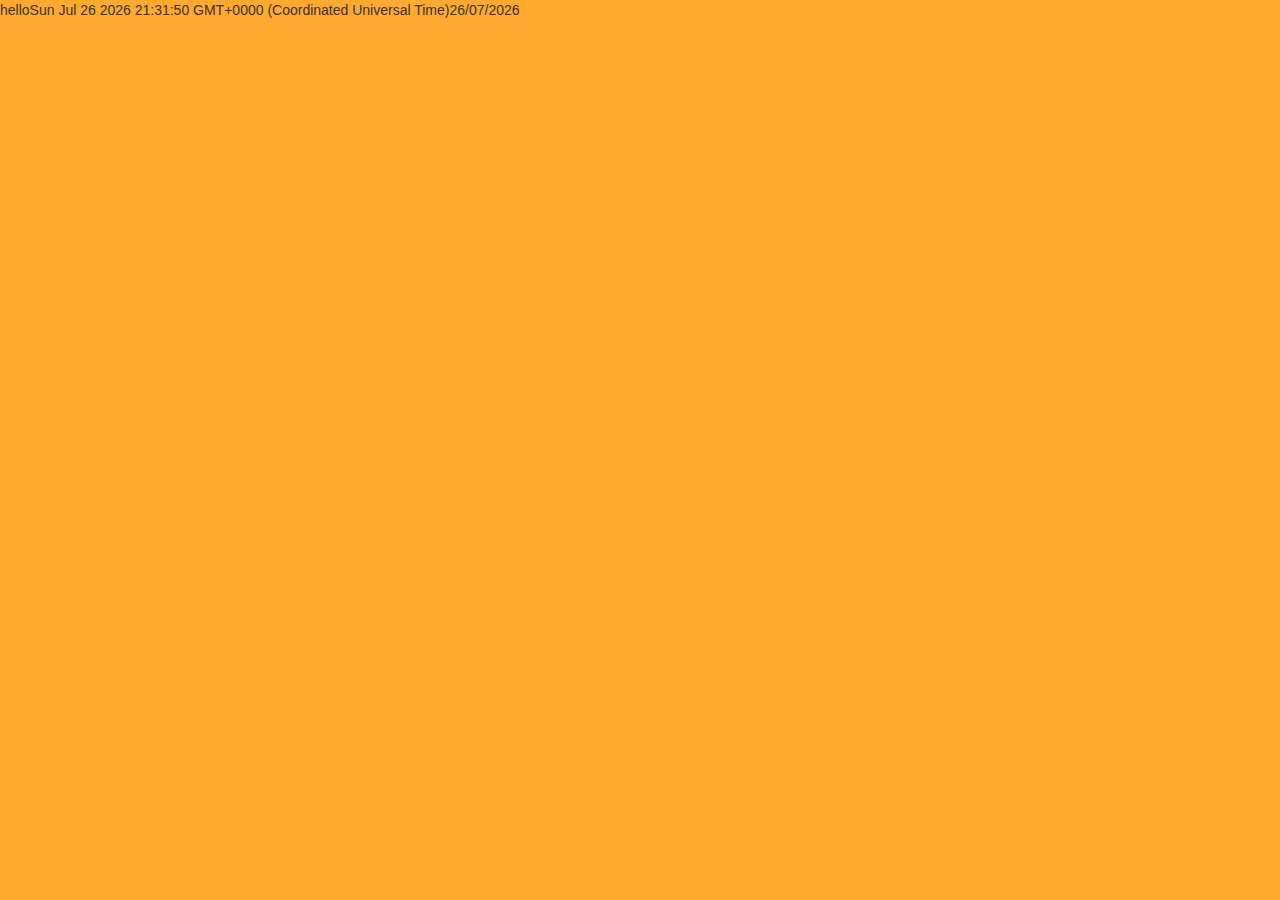
<file: translationtools/example/translatetext.html>
<!DOCTYPE HTML>

<html>
    <head>
		<meta http-equiv="content-type" content="text/html; charset=UTF-8" />
        <link href="../../css/bootstrap.css" type="text/css" rel="stylesheet"/>
        <link href="../../XMLDisplay.css" type="text/css" rel="stylesheet"/>
        <link href="../../RulesInterface.css" type="text/css" rel="stylesheet"/>
        
        <style>
        
        </style>
    </head>
    
    <body>
	
		
        <script type="text/javascript" src="../../jquery-2.1.1.js"></script>
        <script type="text/javascript" src="../../js/bootstrap.js"></script>
        
        <script type="text/javascript" src="../../xmlManipulator.js"></script>
        <script type="text/javascript" src="../../translate.js"></script>
        <script type="text/javascript" src="../../icu.js"></script>
        
        
        
        <script type="text/javascript" src="translatetext.js">
        
        
        
        
        </script>
    </body>


</html>
</file>
<file: XMLDisplay.css>
.XMLContainer .value{
    font-style: italic;   
	display: inline-block;
	min-width: 50px;
}

.XMLContainer span.value:hover{
	background-color : green;
    cursor: pointer;
    border-radius:5px;
}

.XMLContainer .elementName:hover{
    cursor:pointer;
    background-color: #1E90FF;
    border-radius:5px;
}

.XMLContainer ul{
    padding-left: 20px;
    list-style-position: inside;
}

.XMLContainer .reducer{
    margin-right:3px;
}

#XMLSaveButton .glyphicon{
	margin-right : 3px;
}

.XMLContainer li .hasChild{
    list-style-type: none;
}

.XMLContainer li .hasChild > span{
    color:blue;
    font-size:103%
}


.XMLContainer .hasChild li{
    background-color:#EEEEEE
}

.XMLContainer .hasChild li li{
    background-color:#DDDDDD
}

.XMLContainer .hasChild li li li{
    background-color:#CCCCCC
}

.XMLContainer .hasChild li li li li {
    background-color:#BBBBBB
}

.XMLContainer .hasChild li li li li li{
    background-color:#AAAAAA
}

.XMLContainer .hasChild li li li li li li{
    background-color:#999999
}

.XMLContainer .hasChild li li li li li li li{
    background-color:#888888
}

.XMLContainer .hasChild li li li li li li li li{
    background-color:#777777
}

.XMLContainer .hasChild li li li li li li li li li{
    background-color:#666666
}
</file>
<file: css/XMLDisplay.css>
.XMLContainer .value{
    font-style: italic;   
	display: inline-block;
	min-width: 50px;
}

.XMLContainer span.value:hover{
	background-color : green;
    cursor: pointer;
    border-radius:5px;
}

.XMLContainer .elementName:hover{
    cursor:pointer;
    background-color: #1E90FF;
    border-radius:5px;
}

.XMLContainer ul{
    padding-left: 20px;
    list-style-position: inside;
}

.XMLContainer .reducer{
    margin-right:3px;
}

#XMLSaveButton .glyphicon{
	margin-right : 3px;
}

.XMLContainer li .hasChild{
    list-style-type: none;
}

.XMLContainer li .hasChild > span{
    color:blue;
    font-size:103%
}


.XMLContainer .hasChild li{
    background-color:#EEEEEE
}

.XMLContainer .hasChild li li{
    background-color:#DDDDDD
}

.XMLContainer .hasChild li li li{
    background-color:#CCCCCC
}

.XMLContainer .hasChild li li li li {
    background-color:#BBBBBB
}

.XMLContainer .hasChild li li li li li{
    background-color:#AAAAAA
}

.XMLContainer .hasChild li li li li li li{
    background-color:#999999
}

.XMLContainer .hasChild li li li li li li li{
    background-color:#888888
}

.XMLContainer .hasChild li li li li li li li li{
    background-color:#777777
}

.XMLContainer .hasChild li li li li li li li li li{
    background-color:#666666
}
</file>
<file: css/RulesInterface.css>
body{
    overflow: hidden;
    background-color: #DDD;
}

h1{
	margin-top:0px;
	font-size: 20px;
}
h1 small{
    color: #444444;
}

#mainLink, h1{
    float:left;
}

.mains{
    border : 2px solid black;
    border-radius: 20px;
    top:30px;
    bottom:3px;
}
#ProfileAndContext{
    width : 39%;
    position:absolute;
    left: 0.5%;
    overflow-y: scroll;
}
#ProfileAndContext>div{
    width:97%;
}

#Rules{
    width : 39%;
    position: absolute;
    left: 40.5%;
    overflow-y: scroll;
}
#Activities{
    width : 18%;
    position: absolute;
    left:80.5%;
    overflow-y: scroll;
}
#Activities .activity{background-color: #EF9999;
    list-style-type: none;
    border : 1px solid black;
    border-radius: 10px;
    padding: 2px;
    margin-bottom: 5px;
    width:97%;
}
#Activities .activity >span{
    font-weight: bold;
}
#Activities .activityParameter:hover, #Activities .activity > span:hover{
    background-color: green;
    cursor: pointer;
}
#Activities >ul{
    padding-left:5px;
}
#ProfileAndContext{
    width : 39%;
}
#Rules{
    width : 39%;
}
#Activities{
    width : 16%;
}
#Activities .commentPopover{
    margin-left: 3px;
    color:#5555FF;
    opacity:0.6;
}
#Activities .commentPopover:hover{
    opacity: 1;
    cursor: pointer;
}
.mains{
    padding:0.1%;
    margin:0.1%;
}

#Rules .filenameForm{
    margin-left: 1%;
}

#Rules .parameterAdder,#Rules .parameterRemover,#Rules .parameterValueEditor, #Rules .activityRemover, #Rules .activityUpper, #Rules .constraintEditor, #Rules .constraintRemover, #Rules .activityAdder, #Rules .constraintAdder, #Rules .conditionTypeEditor, #Rules .otherConstraintAdder{
    opacity:0.6;
}
#Rules .parameterAdder:hover,#Rules .parameterRemover:hover,#Rules .parameterValueEditor:hover, #Rules .activityRemover:hover, #Rules .activityRemover:hover, #Rules .constraintEditor:hover, #Rules .constraintRemover:hover, #Rules .activityAdder:hover, #Rules .constraintUpper:hover, #Rules .conditionTypeEditor:hover, #Rules .otherConstraintAdder:hover{
    cursor:pointer;
    opacity:1;
}

#Rules .parameterAdder, #Rules .activityAdder, #Rules .constraintAdder, #Rules .otherConstraintAdder{
    color:green;
}
#Rules .parameterRemover, #Rules .activityRemover{
    color:red;
}
#Rules .parameterRemover,#Rules .parameterValueEditor, #Rules .constraintEditor, #Rules .constraintRemover, #Rules .conditionTypeEditor, #Rules .otherConstraintAdder{
    margin-left:3px;
}

#Rules .constraintAdder{
    margin-left: 5px;
}

#Rules .then >span, #Rules .else >span, #Rules .ifContainer{
    font-weight : bold;
}
#Rules .ruleEditor, #Rules .ruleRemover, #Rules .ruleDuplicator, #Rules .ruleSaver{
    top: 5px;
    font-size: 20px;
    opacity: 0.6;
    position:absolute;
}
#Rules .ruleRemover:hover, #Rules .ruleEditor:hover, #Rules .ruleDuplicator:hover, #Rules .ruleSaver:hover{
    cursor:pointer;
    opacity: 1;
}
#Rules .ruleRemover{
    color: red;
    right:5px;
    margin-left: 10px;
}
#Rules .ruleEditor{
    color: #FD4590;
    right: 30px;
}
#Rules .ruleDuplicator{
    right: 55px;
}

#Rules .ruleSaver{
    right: 80px;
    top: 6.5px;
}

#Rules .inputFiller:hover{
    cursor: pointer;
    background-color: blue;
}

#Rules .ruleContainer h4{
    padding-top:3px;
}
#Rules .constraint{
    background-color: #999999;
    border-radius: 3px;
}
#Rules .conditionAdder:hover{
    cursor: pointer;
    color:red;
}
#Rules #newRuleButtons button{
    margin-left: 4px;
    margin-bottom:2px;
}
#Rules .priority{
    position:absolute;
    right:115px;
    top:5px;
    font-weight:bold;
}
#Rules .indicator:hover{
    background-color : #FF7F24;
    cursor: pointer;
    border-radius:5px;
}
#Rules .ruleContainer{
    background-color: #9999FF;
    border-radius: 10px;
    padding-right: 4px;
    padding-left: 4px;
    width:97%;
    margin-left:1.5%;
    position: relative;
}
#Rules #ruleAdder{
    margin-left:1%;
}

#Rules .typeOfActivity:hover, #Rules .parameters > li:hover{
    background-color: #FF7F24;
    cursor: pointer;
}


#Rules #newRuleInstruction{
    background-color: #9ACD32;
    padding:4px;
    border-radius: 10px;
    margin-bottom: 5px;
    margin-left: 5px;
    margin-right:5px;
}

#Rules #newRuleForm .glyphicon{
    color:#698B22;
    margin-left:5px;
    opacity: 0.6;
}
#Rules #newRuleForm .glyphicon:hover{
    cursor: pointer;
    opacity: 1;
}
#Rules #newRuleForm {
    margin-bottom: 5px;
    margin-left:5px;
    vertical-align: middle;
    background-color: #00FF00;
    padding:3px;
    border-radius: 10px;
}
/*#Rules #newRuleForm select, #Rules #newRuleForm input{
      height: 30px;
      padding: 5px 7px;
      font-size: 16px;
      line-height: 1.42857143;
      color: #555;
      background-color: #fff;
      background-image: none;
      border: 1px solid #ccc;
      border-radius: 4px;
}
#Rules #newRuleForm .scaleInformation{
    font-style:italic;
    margin-left:3px;
}
*/
#Rules #newRuleContainer .priorityEditor{
    opacity: 0.6;
    margin-left: 3px;
}
#Rules #newRuleInstruction{
    font-style: italic;
    margin-bottom:5px;
    background-color: #77FF77;
    padding:3px;
    border-radius: 5px;
}

#newRuleContainer .glyphicon-ok-sign{
    color:#116611;
    opacity: 0.7;
    margin-left:2px;
}
#Rules #newRuleContainer .glyphicon:hover{
    cursor: pointer;
    opacity: 1;
}
#Rules #newRuleContainer .instruction, #Rules #newRuleContainer .editedIndicator{
    background-color: #00FF00;
    border-radius: 10px;
    padding-right: 4px;
}
#Rules #newRuleContainer select, #Rules #newRuleContainer input{
    background-color: #00FF00;
}
#Rules #newRuleContainer .priority input{
    width: 50px;
}

#scaleDisplayer{
    position: absolute;
    width: 30%;
    left: 35%;
    top: 30%;
    background-color: #FFFFFF;
	border: 5px solid black;
    padding: 10px;
    border-radius: 30px;
    display:none;
}
</file>
<file: RulesInterface.css>
body{
    overflow: hidden;
    background-color: #FFAA2F;
}
.mains{
    border : 2px solid black;
    border-radius: 20px;
    top:3px;
    bottom:3px;
}
#ProfileAndContext{
    width : 39%;
    position:absolute;
    left: 0.5%;
    overflow-y: scroll;
}
#ProfileAndContext>div{
    width:97%;
}
#ProfileAndContext div > li>ul>li{
    border-radius: 10px;
    margin-bottom:3px;
}
#Rules{
    width : 39%;
    position: absolute;
    left: 40.5%;
    overflow-y: scroll;
}
#Activities{
    width : 18%;
    position: absolute;
    left:80.5%;
    overflow-y: scroll;
}
#Activities .activity{background-color: #EF9999;
    list-style-type: none;
    border : 1px solid black;
    border-radius: 10px;
    padding: 2px;
    margin-bottom: 5px;
    width:97%;
}
#Activities .activity >span{
    font-weight: bold;
}
#Activities .activity > span:hover, #Activities .activity  li> span:first-child:hover{
    background-color: green;
    cursor: pointer;
}
#Activities >ul{
    padding-left:5px;
}
#ProfileAndContext{
    width : 39%;
}
#Rules{
    width : 39%;
}
#Activities{
    width : 16%;
}
#Activities .commentPopover, #ProfileAndContext .commentPopover{
    margin-left: 3px;
    color:#5555FF;
    opacity:0.6;
}
#Activities .commentPopover:hover, #ProfileAndContext .commentPopover:hover{
    opacity: 1;
    cursor: pointer;
}
.mains{
    padding:0.1%;
    margin:0.1%;
}
#Rules .parameterAdder,#Rules .parameterRemover,#Rules .parameterValueEditor, #Rules .activityRemover, #Rules .constraintEditor, #Rules .constraintRemover, #Rules .activityAdder, #Rules .constraintAdder, #Rules .conditionTypeEditor, #Rules .otherConstraintAdder{
    opacity:0.6;
}
#Rules .parameterAdder:hover,#Rules .parameterRemover:hover,#Rules .parameterValueEditor:hover, #Rules .activityRemover:hover, #Rules .constraintEditor:hover, #Rules .constraintRemover:hover, #Rules .activityAdder:hover, #Rules .constraintAdder:hover, #Rules .conditionTypeEditor:hover, #Rules .otherConstraintAdder:hover{
    cursor:pointer;
    opacity:1;
}
#Rules .parameterAdder, #Rules .activityAdder, #Rules .constraintAdder, #Rules .otherConstraintAdder{
    color:green;
}
#Rules .parameterRemover, #Rules .activityRemover{
    color:red;
}
#Rules .parameterRemover,#Rules .parameterValueEditor, #Rules .constraintEditor, #Rules .constraintRemover, #Rules .conditionTypeEditor, #Rules .otherConstraintAdder{
    margin-left:3px;
}

#Rules .constraintAdder{
    margin-left: 5px;
}

#Rules .then >span, #Rules .else >span, #Rules .ifContainer{
    font-weight : bold;
}
#Rules .ruleEditor, #Rules .ruleRemover, #Rules .ruleDuplicator, #Rules .ruleSaver{
    top: 5px;
    font-size: 20px;
    opacity: 0.6;
    position:absolute;
}
#Rules .ruleRemover:hover, #Rules .ruleEditor:hover, #Rules .ruleDuplicator:hover, #Rules .ruleSaver:hover{
    cursor:pointer;
    opacity: 1;
}
#Rules .ruleRemover{
    color: red;
    right:5px;
    margin-left: 10px;
}
#Rules .ruleEditor{
    color: #FD4590;
    right: 30px;
}
#Rules .ruleDuplicator{
    right: 55px;
}

#Rules .ruleSaver{
    right: 80px;
    top: 6.5px;
}


#Rules .ruleContainer h4{
    padding-top:3px;
}
#Rules .constraint{
    background-color: #999999;
    border-radius: 3px;
}
#Rules .conditionAdder:hover{
    cursor: pointer;
    color:red;
}
#Rules #newRuleButtons button{
    margin-left: 4px;
    margin-bottom:2px;
}
#Rules .priority{
    position:absolute;
    right:115px;
    top:5px;
    font-weight:bold;
}
#Rules .indicator:hover{
    background-color : #FF7F24;
    cursor: pointer;
    border-radius:5px;
}
#Rules .ruleContainer{
    background-color: #9999FF;
    border-radius: 10px;
    padding-right: 4px;
    padding-left: 4px;
    width:97%;
    margin-left:1.5%;
    position: relative;
}
#Rules #ruleAdder{
    margin-left:1%;
}

#Rules .typeOfActivity:hover, #Rules .parameters > li:hover{
    background-color: #FF7F24;
    cursor: pointer;
}


#Rules #newRuleInstruction{
    background-color: #9ACD32;
    padding:4px;
    border-radius: 10px;
    margin-bottom: 5px;
    margin-left: 5px;
    margin-right:5px;
}

#Rules #newRuleForm .glyphicon{
    color:#698B22;
    margin-left:5px;
    opacity: 0.6;
}
#Rules #newRuleForm .glyphicon:hover{
    cursor: pointer;
    opacity: 1;
}
#Rules #newRuleForm {
    margin-bottom: 5px;
    margin-left:5px;
    vertical-align: middle;
    background-color: #00FF00;
    padding:3px;
    border-radius: 10px;
}
/*#Rules #newRuleForm select, #Rules #newRuleForm input{
      height: 30px;
      padding: 5px 7px;
      font-size: 16px;
      line-height: 1.42857143;
      color: #555;
      background-color: #fff;
      background-image: none;
      border: 1px solid #ccc;
      border-radius: 4px;
}
#Rules #newRuleForm .scaleInformation{
    font-style:italic;
    margin-left:3px;
}
*/
#Rules #newRuleContainer .priorityEditor{
    opacity: 0.6;
    margin-left: 3px;
}
#Rules #newRuleInstruction{
    font-style: italic;
    margin-bottom:5px;
    background-color: #77FF77;
    padding:3px;
    border-radius: 5px;
}

#newRuleContainer .glyphicon-ok-sign{
    color:#116611;
    opacity: 0.7;
    margin-left:2px;
}
#Rules #newRuleContainer .glyphicon:hover{
    cursor: pointer;
    opacity: 1;
}
#Rules #newRuleContainer .instruction, #Rules #newRuleContainer .editedIndicator{
    background-color: #00FF00;
    border-radius: 10px;
    padding-right: 4px;
}
#Rules #newRuleContainer select, #Rules #newRuleContainer input{
    background-color: #00FF00;
}
#Rules #newRuleContainer .priority input{
    width: 50px;
}

#scaleDisplayer{
    position: absolute;
    width: 30%;
    left: 35%;
    top: 30%;
    background-color: #FFFFFF;
	border: 5px solid black;
    padding: 10px;
    border-radius: 30px;
    display:none;
}
</file>
